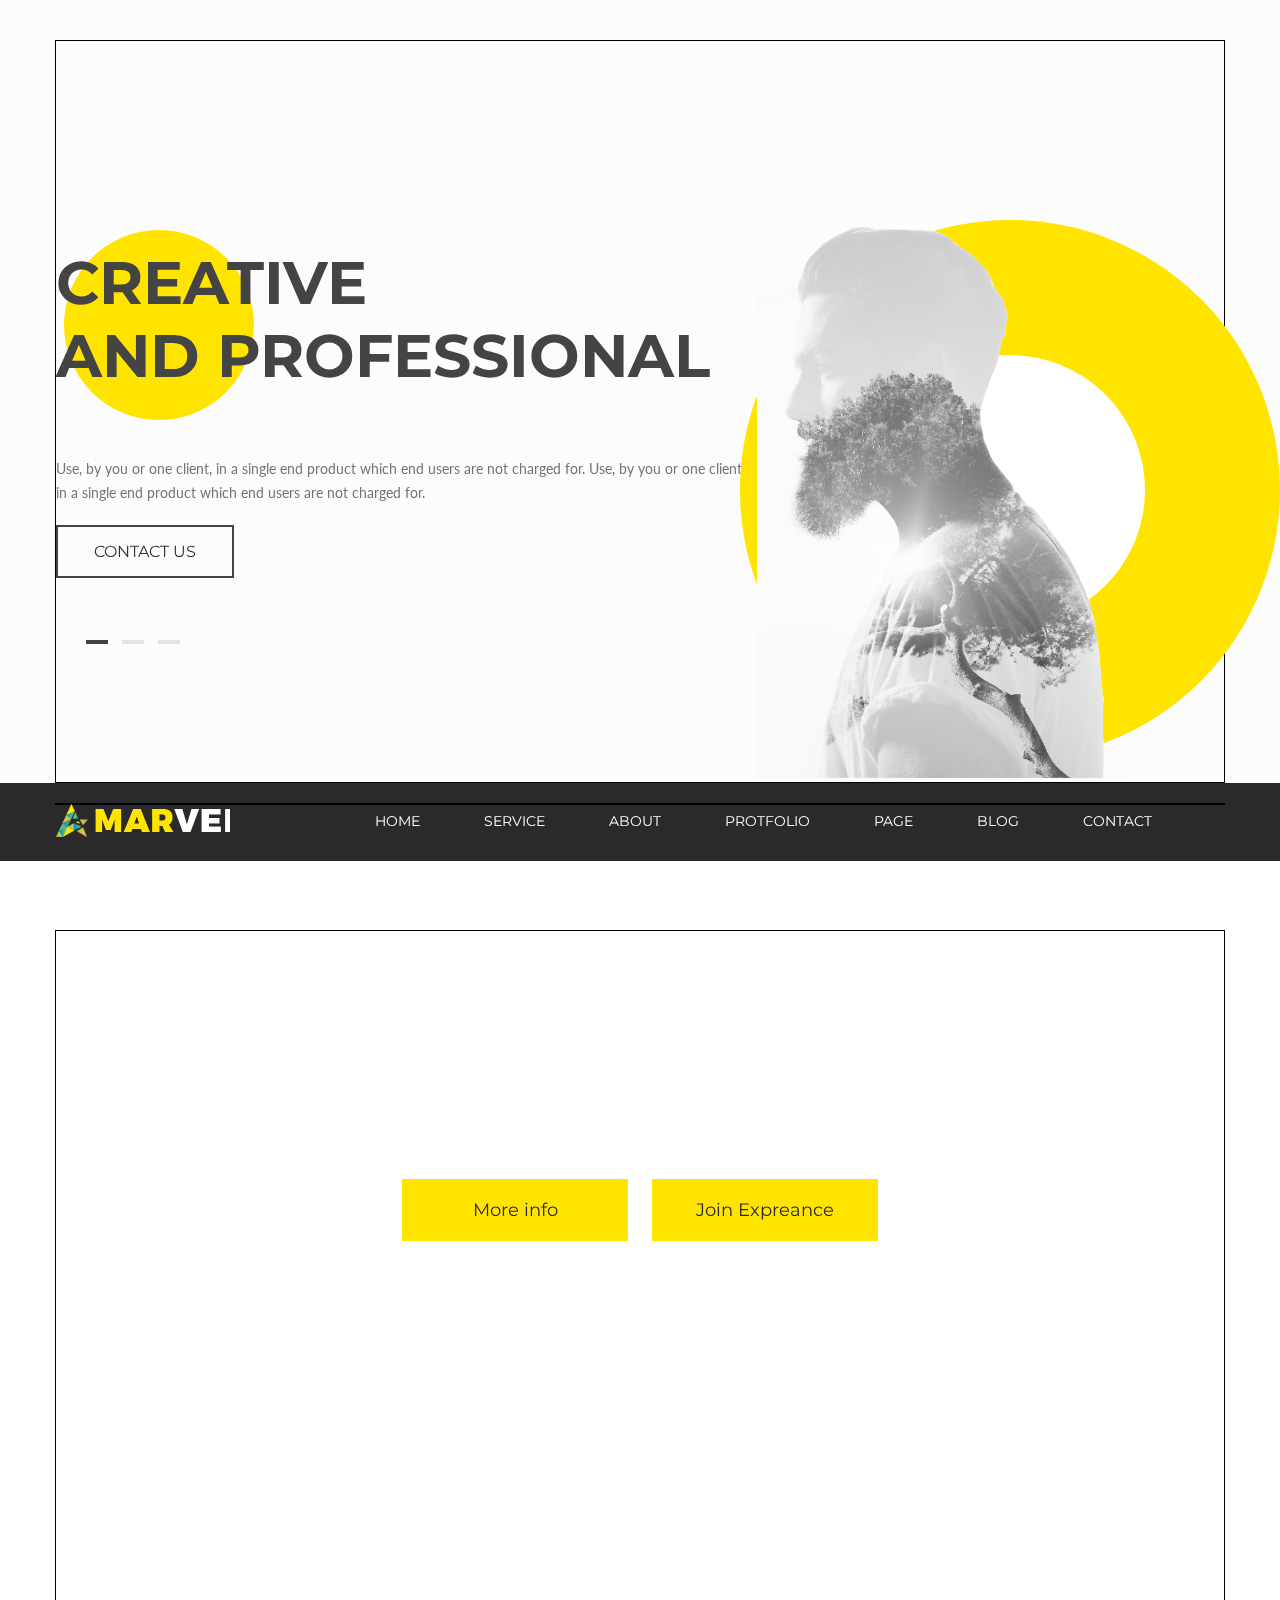
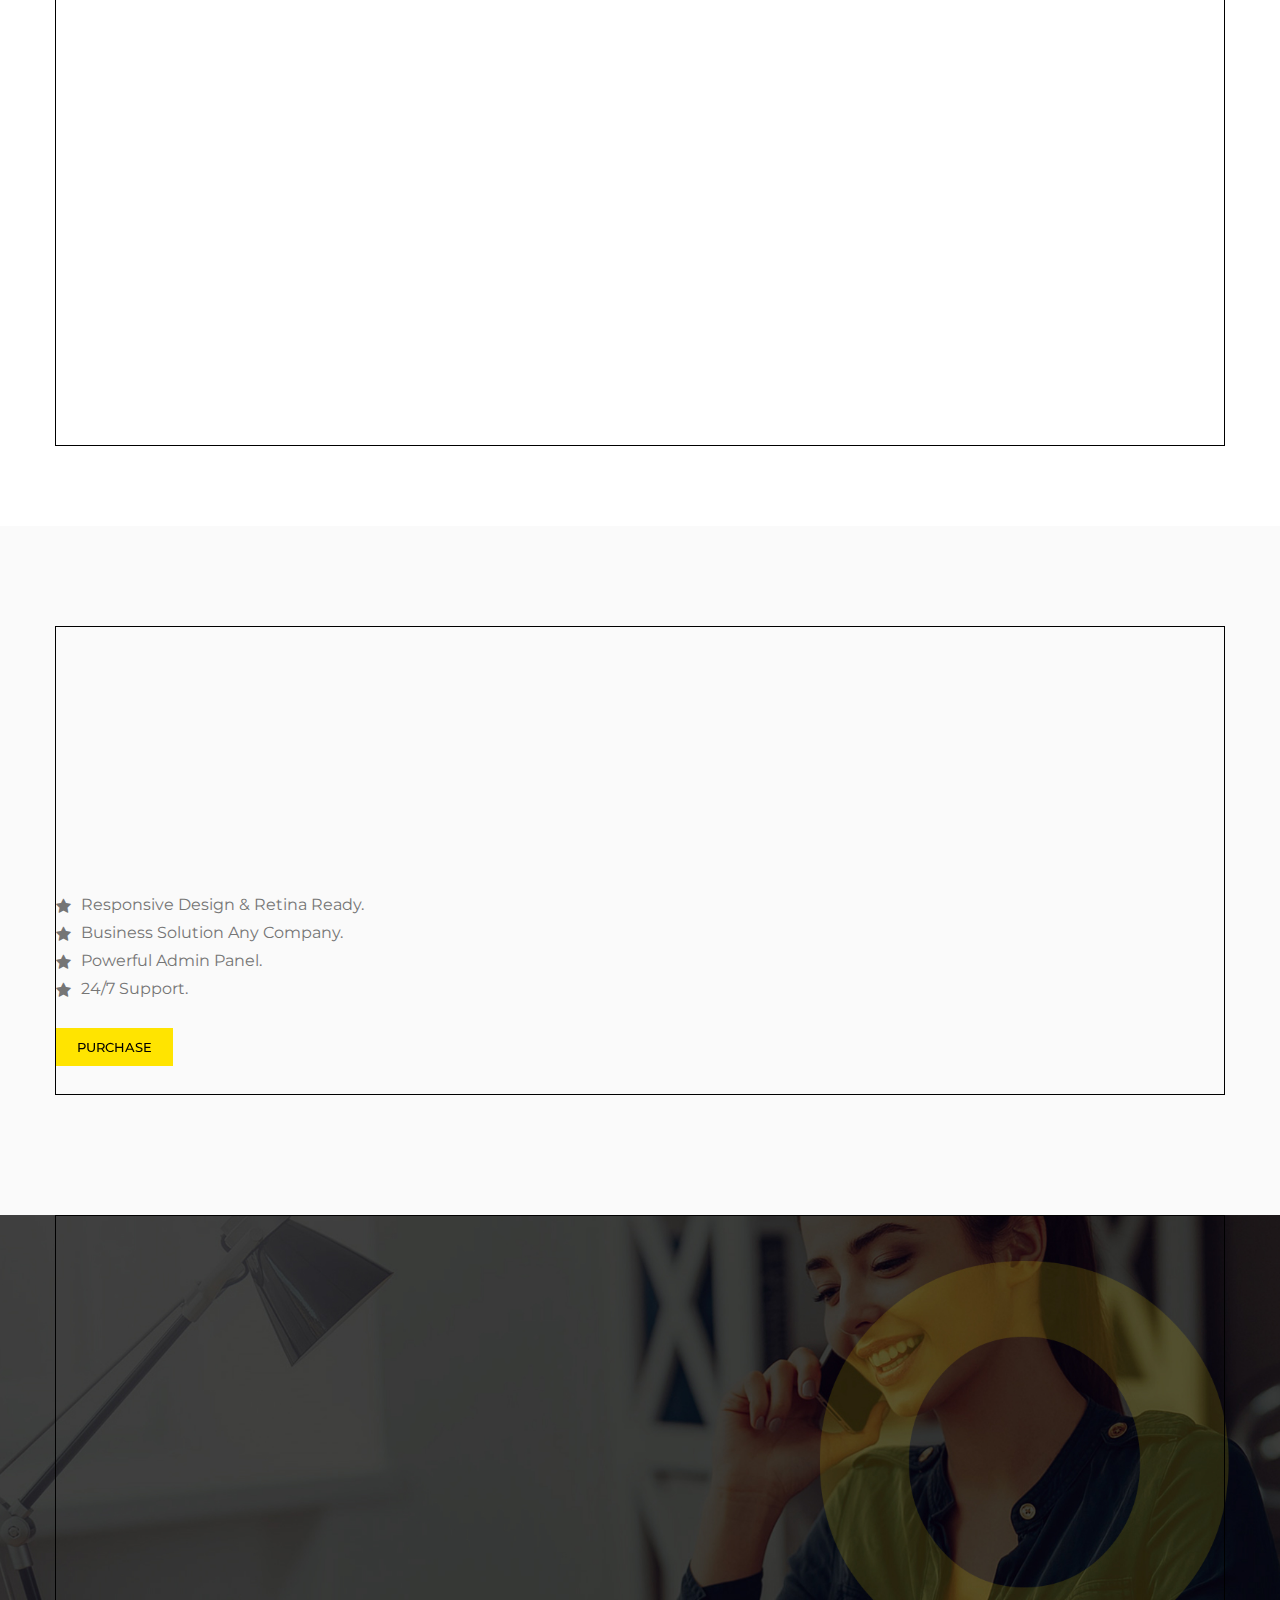
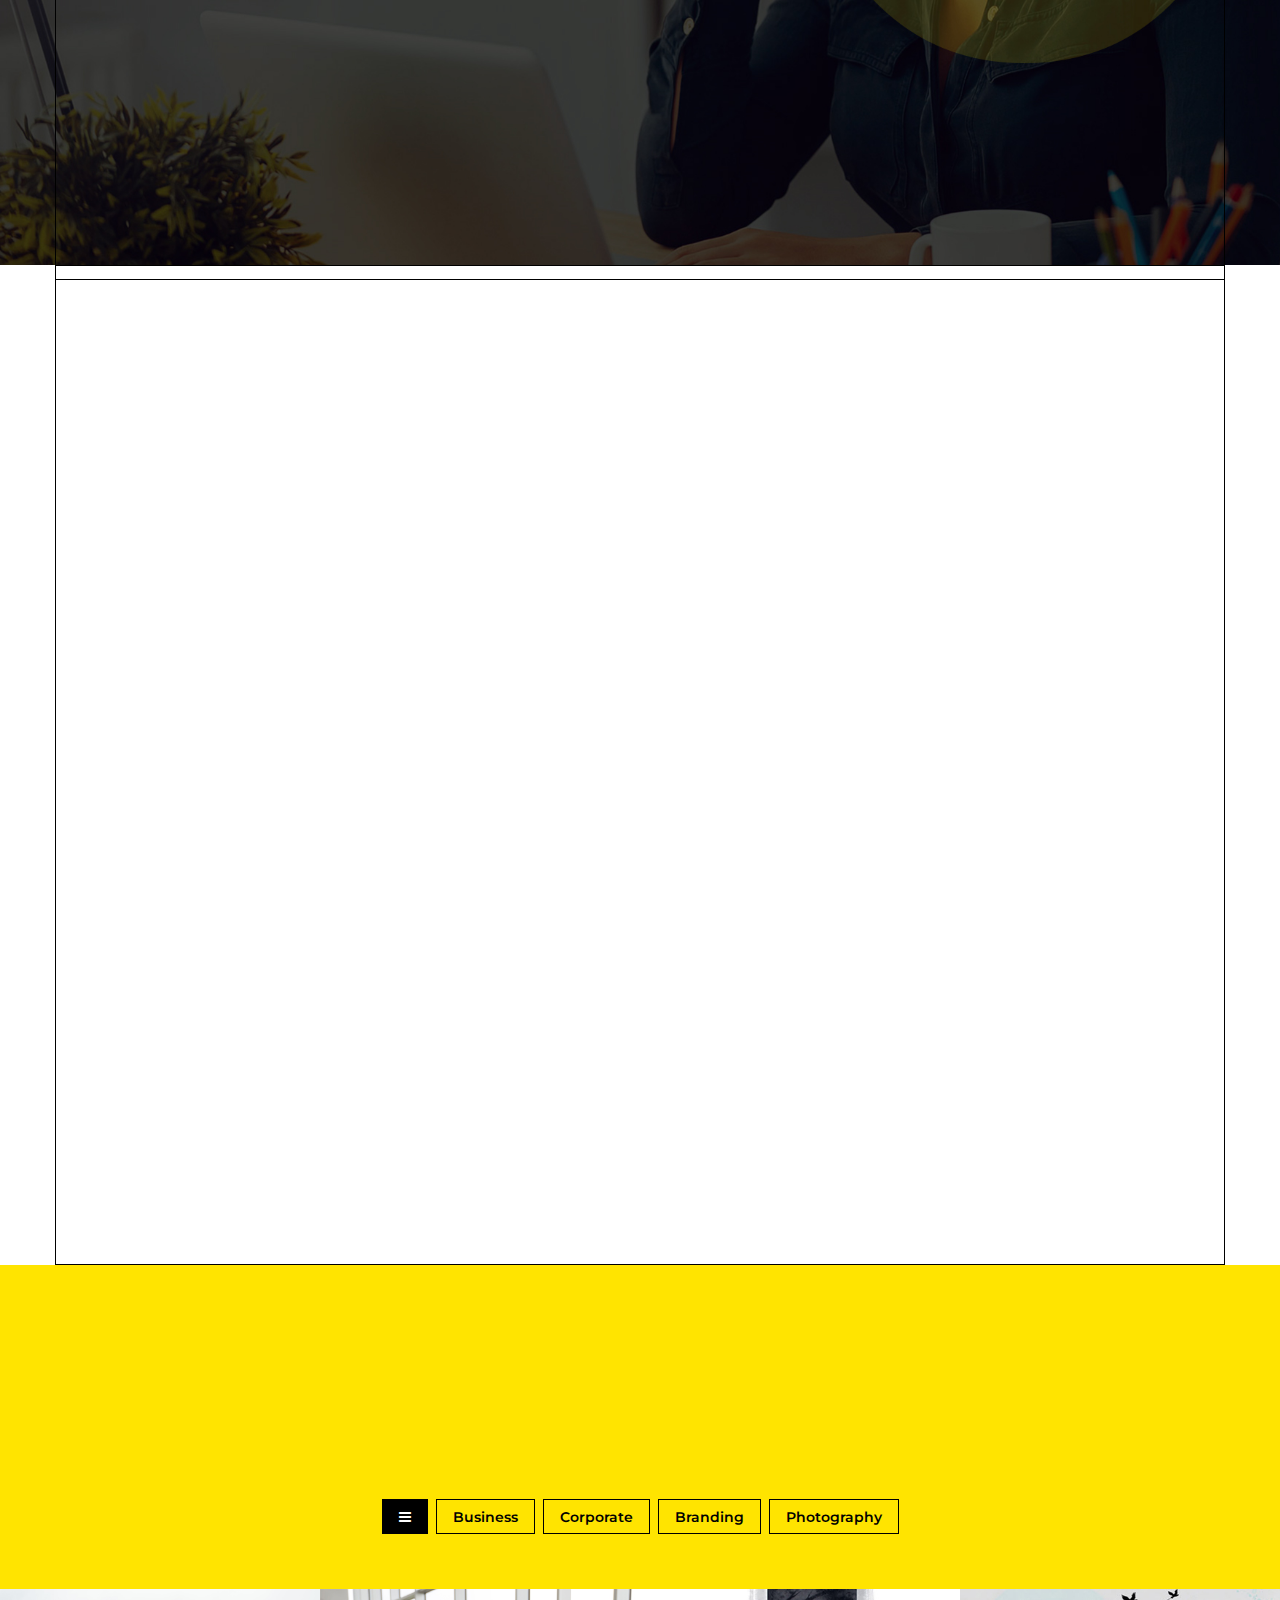
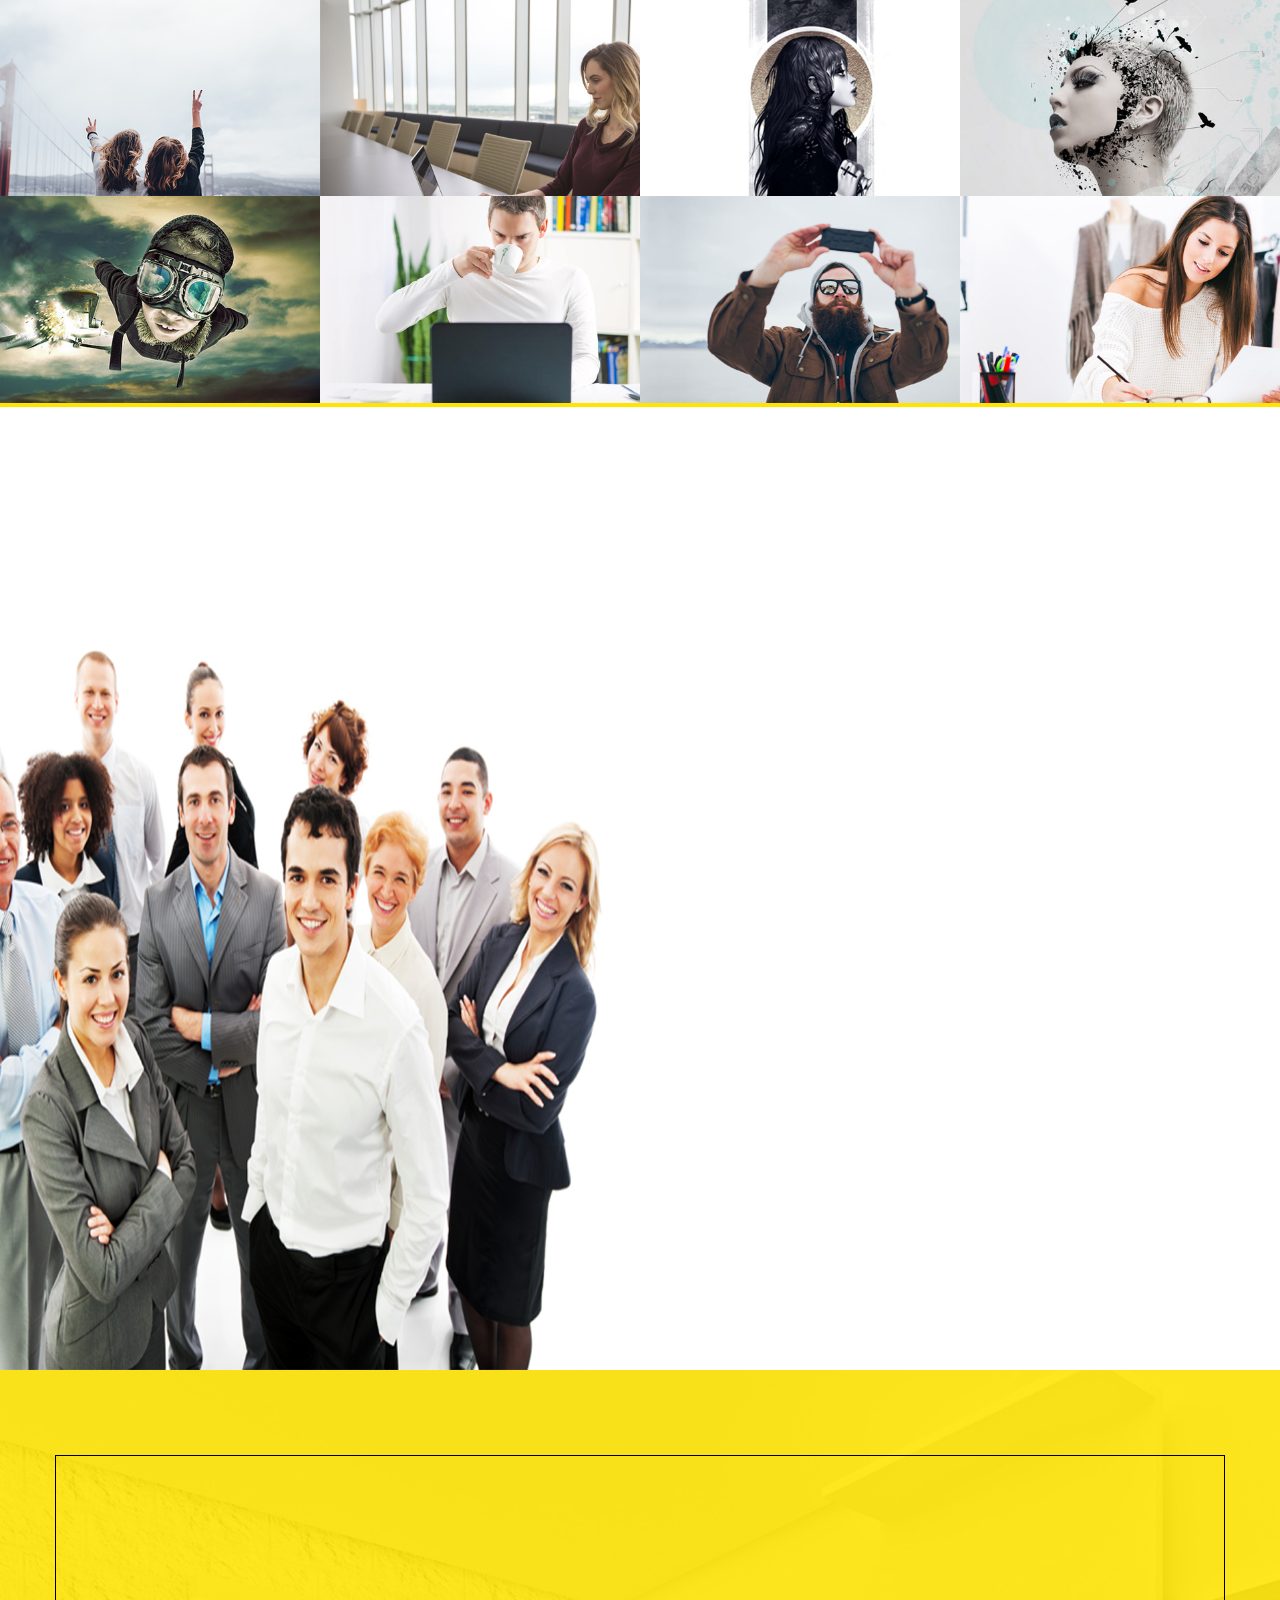
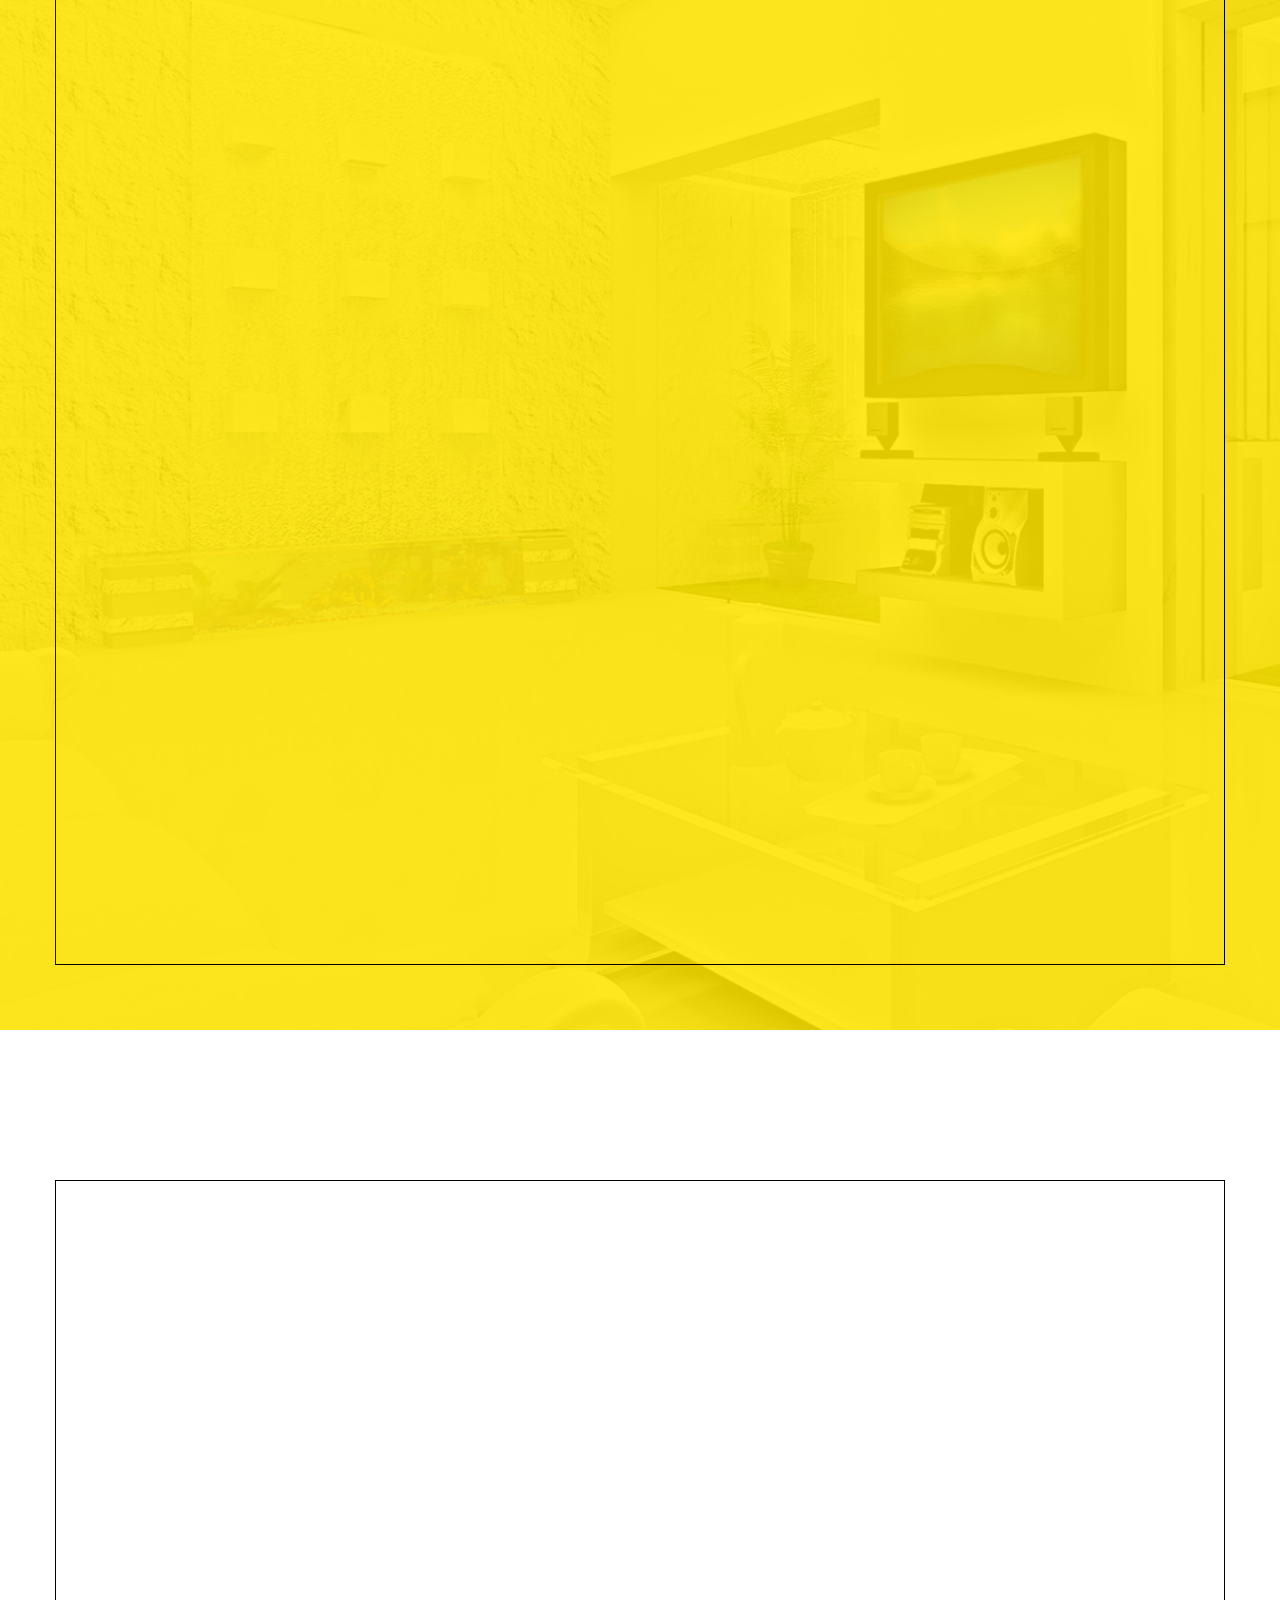
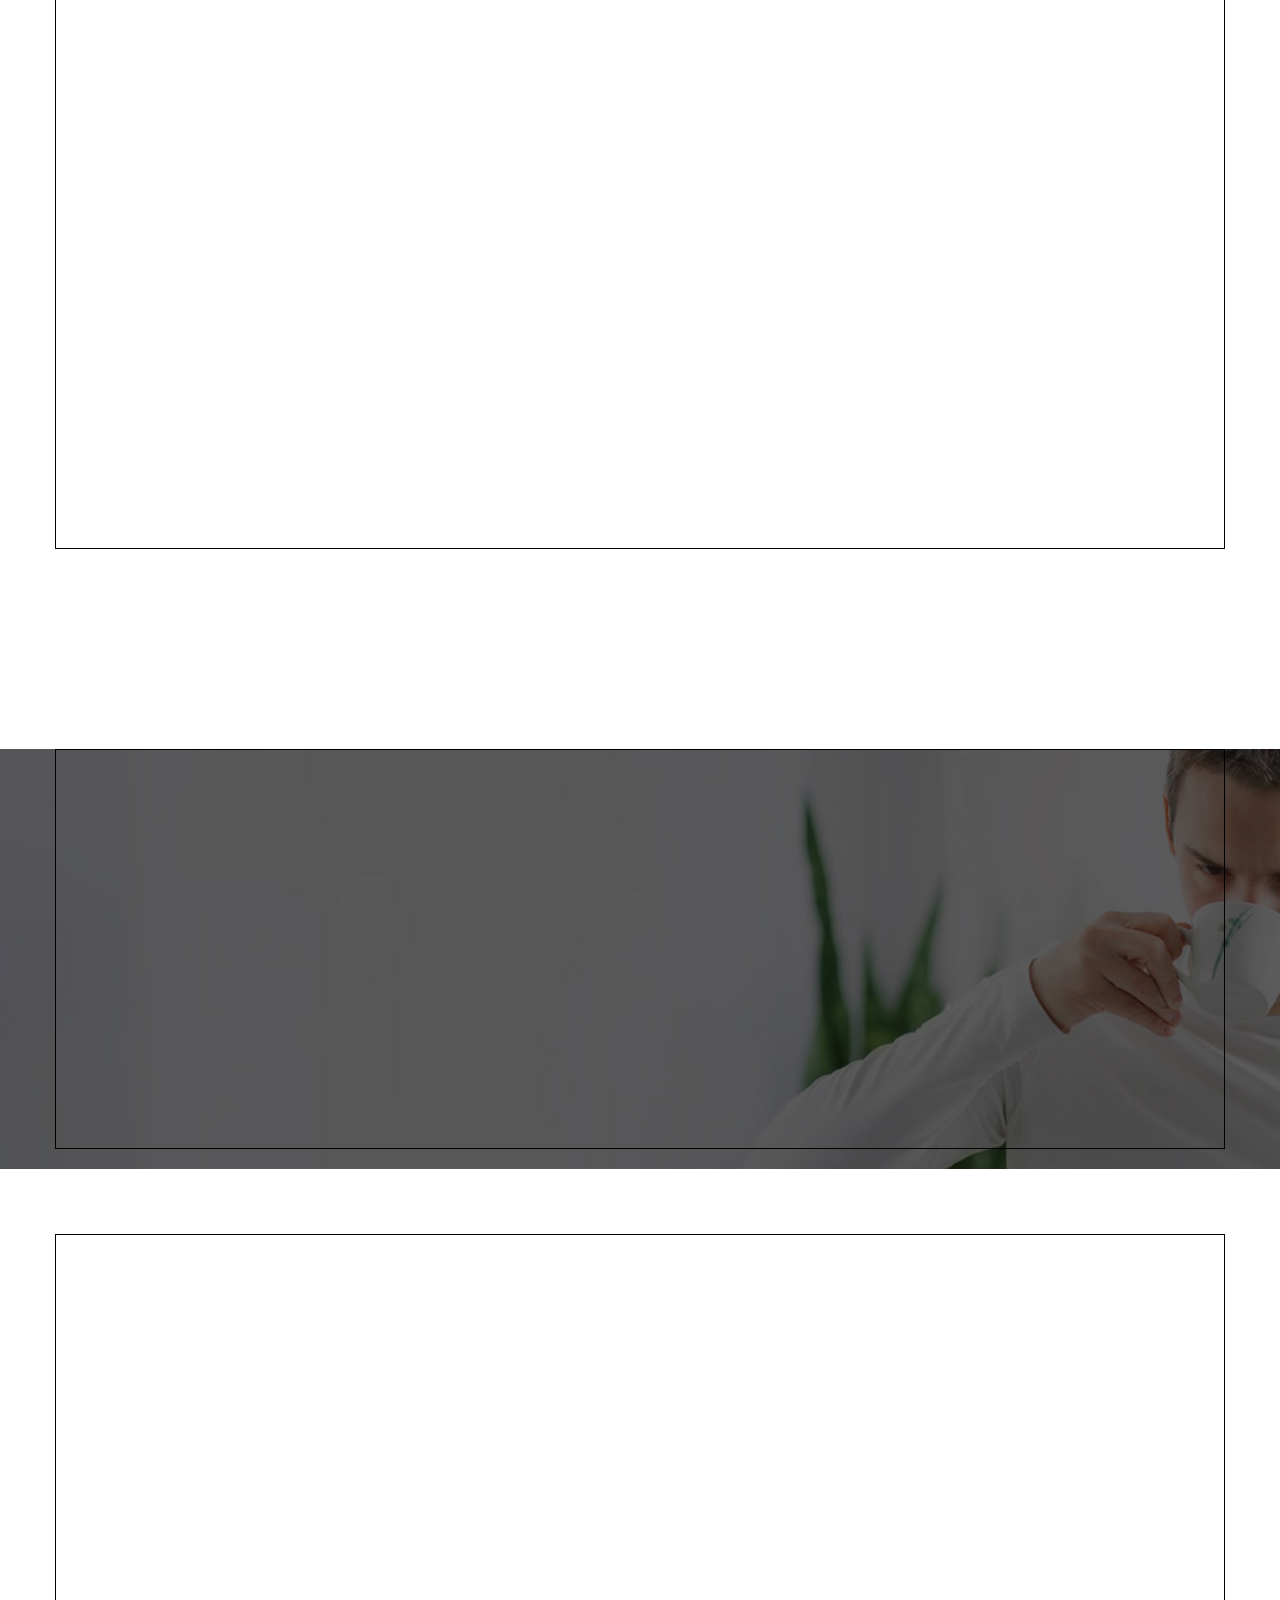
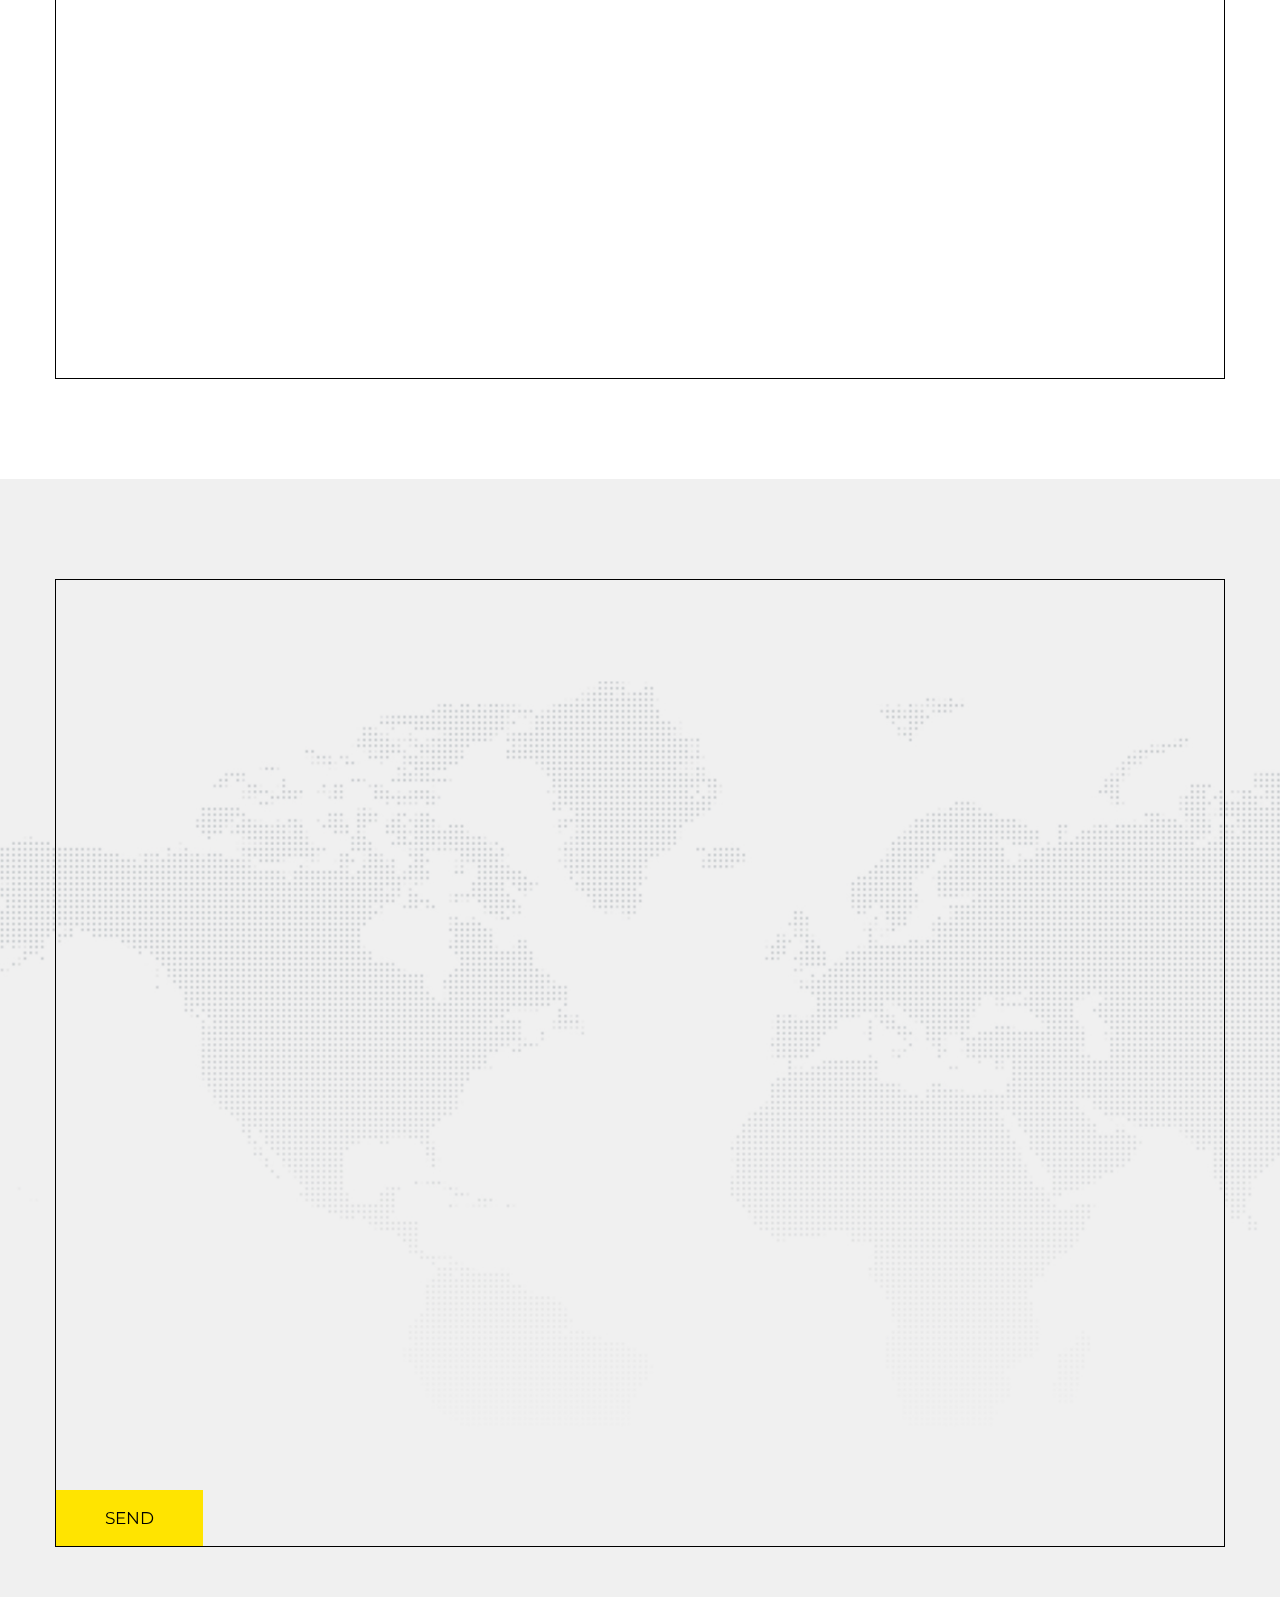
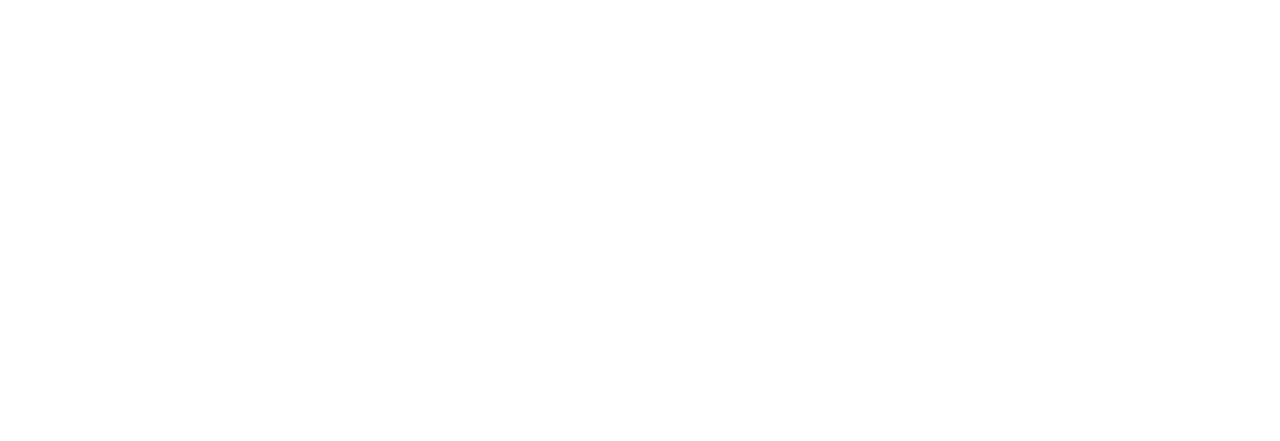
<file: index.html>
<!DOCTYPE html>
<html>
<head>
	<meta charset="utf-8"/>
	<meta name="viewport" content="width=device-width, initial-scale=1.0"/>
	<title>MARVEL</title>
	<!-- font awesome stylesheet -->
	<link rel="stylesheet" href="css/font-awesome.min.css"/>
	<!-- button hover stylesheet -->
	<link href="css/hover-min.css" rel="stylesheet" media="all">
	<!-- animate stylesheet -->
	<link rel="stylesheet" href="css/animate.min.css">
	<!--owl carosoul-->
	<link rel="stylesheet" href="css/owl.carousel.min.css">
	<link rel="stylesheet" href="css/owl.theme.default.min.css">
	<!-- lightbox stylesheet -->
	<link href="css/lightbox.css" rel="stylesheet">
	<!-- custom stylesheet -->
	<link rel="stylesheet" type="text/css" href="css/style.css"/>
	<link href="https://fonts.googleapis.com/css?family=Montserrat:200,300,400,500,600,700,800,900" rel="stylesheet"> 
	<link href="https://fonts.googleapis.com/css?family=Lato:300,400,700,900" rel="stylesheet"> 
	<link href="https://fonts.googleapis.com/css?family=Muli:300,400,600,700" rel="stylesheet"> 
	<link href="https://fonts.googleapis.com/css?family=Poppins:300,400,500,600,700" rel="stylesheet"> 
</head>
<body>

	<!--------------------------header section starts-------------------------->
	<header>
		<div>
		<!--------------------------banner section starts-------------------------->
			<div class="owl-carousel owl-theme head-slider">
				<div class="item">
					<div class="main-container">
						<div class="slide">
							<div class="slide-text wow zoomIn">
								<h1>CREATIVE<br> AND PROFESSIONAL </h1>
								<span class="yellow-circle"></span>
								<p>Use, by you or one client, in a single end product which end users are not charged for. Use, by you or one client, in a single end product which end users are not charged for.</p>
								<a href="#" class="hvr-rectangle-out">Contact Us</a>
							</div>
							<div class="slide-img">
								<img src="images/man1.png" title="man" alt="man">
								<span class="large-circle"></span>
							</div>
						</div>
					</div>
				</div>
				<div class="item">
					<div class="main-container">
						<div class="slide">
							<div class="slide-text">
								<h1>CREATIVE<br> AND PROFESSIONAL </h1>
								<span class="yellow-circle"></span>
								<p>Use, by you or one client, in a single end product which end users are not charged for. Use, by you or one client, in a single end product which end users are not charged for.</p>
								<a href="#" class="hvr-rectangle-out">Contact Us</a>
							</div>
							<div class="slide-img">
								<img src="images/man1.png" title="man" alt="man">
								<span class="large-circle"></span>
							</div>
						</div>
					</div>
				</div>
				<div class="item">
					<div class="main-container">
						<div class="slide">
							<div class="slide-text">
								<h1>CREATIVE<br> AND PROFESSIONAL </h1>
								<span class="yellow-circle"></span>
								<p>Use, by you or one client, in a single end product which end users are not charged for. Use, by you or one client, in a single end product which end users are not charged for.</p>
								<a href="#" class="hvr-rectangle-out">Contact Us</a>
							</div>
							<div class="slide-img">
								<img src="images/man1.png" title="man" alt="man">
								<span class="large-circle"></span>
							</div>
						</div>
					</div>
				</div>
			</div>
		</div>
		<!--------------------------banner section ends-------------------------->
		
		<!--------------------------menu section starts-------------------------->
		<div class="header">
			<div class="main-container">
				<div class="logo wow zoomIn">
					<img src="images/logo.png" title="logo" alt="logo">
				</div>
				<div class="menu wow zoomIn">
					<nav>
						<ul >
							<li><a href="#" class="active hvr-underline-from-center">HOME</a></li>
							<li><a href="#" class="hvr-underline-from-center">SERVICE</a></li>
							<li><a href="#" class="hvr-underline-from-center">ABOUT</a></li>
							<li><a href="#" class="hvr-underline-from-center">PROTFOLIO</a></li>
							<li><a href="#" class="hvr-underline-from-center">PAGE</a></li>
							<li><a href="#" class="hvr-underline-from-center">BLOG</a></li>
							<li><a href="#" class="hvr-underline-from-center">CONTACT</a></li>
						</ul>
					</nav>
				</div>
			</div>
		</div>
	</header>
	<!--------------------------menu section ends-------------------------->
	
	<!--------------------------header section ends-------------------------->
	
	
	<!--------------------------about section starts-------------------------->
	<section class="about">
		<div class="main-container">
			<div class="about-us ">
				<h3 class="about-head wow fadeInUp">About</h3>
				<h4 class="about-subhead wow fadeInUp">This is the one page polo</h4>
				<p class="about-text wow fadeInUp">Molestie ultricies quam. Donec at sem. Praesent pretium. Maorbi quis nulla vehicula felsd laoreet. Sed ullamcorper arcu ente. Sed tempus tempor cild  Nulla vierra ultrices magnal Nam rutrum congue diam.do eiusmod tempor incididunt ut dolore magna aliqua. Utdi eni ad minim veniam, quis nostrud exercitationconsequat. </p>
				<div class="about-btn-grp">
					<a href="#" class="about-btn hvr-rectangle-out">More info</a>
					<a href="#" class="about-btn hvr-rectangle-out">Join Expreance</a>
				</div>
				<ul class="wow slideInUp">
					<li class="about-cata">
						<div class="flip-container">
							<div class="flipper">
								<div class="front">
									<span class="cata-logo"><i class="fa fa-star-half-o"></i></span>
									<h6 class="cata-head">Responsive Design</h6>
								</div>
								<div class="back">
									<span class="cata-logo"><i class="fa fa-star-half-o"></i></span>
									<h6 class="cata-head">Responsive Design</h6>
									<p class="cata-text">Lorem ipsum dolor sit amet, consectetur adipiscing elitelquam. Fusce quis nulla tincidunt interdum magna vitae.</p>
								</div>
							</div>
						</div>
					</li>
					<li class="about-cata">
						<div class="flip-container">
							<div class="flipper">
								<div class="front">
									<span class="cata-logo"><i class="fa fa-globe"></i></span>
									<h6 class="cata-head">Awesome Features</h6>
								</div>
								<div class="back">
									<span class="cata-logo"><i class="fa fa-globe"></i></span>
									<h6 class="cata-head">Awesome Features</h6>
									<p class="cata-text">Lorem ipsum dolor sit amet, consectetur adipiscing elitelquam. Fusce quis nulla tincidunt interdum magna vitae.</p>
								</div>
							</div>
						</div>
					</li>
					<li class="about-cata">
						<div class="flip-container">
							<div class="flipper">
								<div class="front">
									<span class="cata-logo"><i class="fa fa-lock"></i></span>
									<h6 class="cata-head">Powerful Security</h6>
								</div>
								<div class="back">
									<span class="cata-logo"><i class="fa fa-lock"></i></span>
									<h6 class="cata-head">Powerful Security</h6>
									<p class="cata-text">Lorem ipsum dolor sit amet, consectetur adipiscing elitelquam. Fusce quis nulla tincidunt interdum magna vitae.</p>
								</div>
							</div>
						</div>
					</li>
				</ul>
			</div>
			<div class="about-number wow slideInUp">
				<h5>HERE'RE SOME IMPRESSIVE NUMBERS ABOUT US</h5>
				<ul >
					<li class="about-counter">
						<h6><span class="completed"></span></h6>
						<p>Project Complate</p>
					</li>
					<li class="about-counter">
						<h6><span class="goingon"></span></h6>
						<p>On Going Project</p>
					</li>
					<li class="about-counter">
						<h6><span class="client"></span></h6>
						<p>Happy Client</p>
					</li>
					<li class="about-counter">
						<h6><span class="feedback"></span></h6>
						<p>Positive Feedback</p>
					</li>
				</ul>
			</div>
		</div>
	</section>
	<!--------------------------about section ends-------------------------->
	
	<!--------------------------responsive section starts-------------------------->
	<section class="responsive-sec">
		<div class="main-container">
			<div class="responsive">
				<div class="responsive-text">
					<h3 class="responsive-head wow fadeInUp">Responsive</h3>
					<h4 class="responsive-subhead wow fadeInUp">Boost Your Website</h4>
					<p class="responsive-details wow fadeInUp">Lorem ipsum dolor sit amet, consectetur adipiscing elit. Etia fermentum vel libero eget interdum semper libero.</p>
					<ul class="responsive-list">
						<li>Responsive Design & Retina Ready.</li>
						<li>Business Solution Any Company.</li>
						<li>Powerful Admin Panel.</li>
						<li>24/7 Support.</li>
					</ul>
					<a href="#" class="purchase-btn hvr-rectangle-out">Purchase</a>
				</div>
				<div class="responsive-pic wow fadeOut">
					<img src="images/responsive.png" title="responsive" alt="responsive">
				</div>
			</div>
		</div>
	</section>
	<!--------------------------responsive section ends-------------------------->
	
	<!--------------------------about info section starts-------------------------->
	<section class="about-info-sec">
		<div class="main-container">
			<div class="about-info wow zoomIn">
				<img src="images/logo.png" title="logo" alt="logo">
				<h3 class="about-info-head">Who We Are</h3>
				<p class="about-info-text">Lorem ipsum dolor sit amet, consectetuer ux adipiscing elit, sed diam nonummy nibh and euismod tincidunt ut laoreet dolore magna aliquam erat volutpat. Ut wisi enim ad minim veniam.</p>
				<div class="info-btn-grp">
					<a href="#" class="info-btn hvr-rectangle-out">More info</a>
					<a href="#" class="info-btn hvr-rectangle-out">Join Expreance</a>
				</div>
			</div>
		</div>
	</section>
	<!--------------------------about info section ends-------------------------->
	
	<!--------------------------features section starts-------------------------->
	<section class="feature-sec">
		<div class="main-container">
			<div class="features">
				<h3 class="features-head wow fadeInUp">Features</h3>
				<h4 class="features-subhead wow fadeInUp">We're Creative Crafting With Love</h4>
				<ul class="wow slideInUp">
					<li class="feature-list">
						<div class="icon-wrapper"><span class="icon0"><i class="fa fa-lock"></i></span></div>
						<div class="list-wrapper">
							<h5>Powerful Security</h5>
							<p>Lorem ipsum dolor sicon adipiscing elit. Etiam antferme ntubero eget rorem interdum.</p>
						</div>
					</li>
					<li class="feature-list">
						<div class="icon-wrapper"><span class="icon1"><i class="fa fa-lightbulb-o"></i></span></div>
						<div class="list-wrapper">
							<h5>Creative Ideas</h5>
							<p>Lorem ipsum dolor sicon adipiscing elit. Etiam antferme ntubero eget rorem interdum.</p>
						</div>
					</li>
					<li class="feature-list">
						<div class="icon-wrapper"><span class="icon2"><i class="fa fa-cog"></i></span></div>
						<div class="list-wrapper">
							<h5>Powerfull Admin Panel</h5>
							<p>Lorem ipsum dolor sicon adipiscing elit. Etiam antferme ntubero eget rorem interdum.</p>
						</div>
					</li>
					<li class="feature-list">
						<div class="icon-wrapper"><span class="icon3"><i class="fa fa-microphone"></i></span></div>
						<div class="list-wrapper">
							<h5>High Resolution Theme</h5>
							<p>Lorem ipsum dolor sicon adipiscing elit. Etiam antferme ntubero eget rorem interdum.</p>
						</div>
					</li>
					<li class="feature-list">
						<div class="icon-wrapper"><span class="icon4"><i class="fa fa-microphone"></i></span></div>
						<div class="list-wrapper">
							<h5>Awesome Interface</h5>
							<p>Lorem ipsum dolor sicon adipiscing elit. Etiam antferme ntubero eget rorem interdum.</p>
						</div>
					</li>
					<li class="feature-list">
						<div class="icon-wrapper"><span class="icon5"><i class="fa fa-paper-plane"></i></span></div>
						<div class="list-wrapper">
							<h5>Untimade Website Builder</h5>
							<p>Lorem ipsum dolor sicon adipiscing elit. Etiam antferme ntubero eget rorem interdum.</p>
						</div>
					</li>
					<li class="feature-list">
						<div class="icon-wrapper"><span class="icon6"><i class="fa fa-laptop"></i></span></div>
						<div class="list-wrapper">
							<h5>Responsive Theme</h5>
							<p>Lorem ipsum dolor sicon adipiscing elit. Etiam antferme ntubero eget rorem interdum.</p>
						</div>
					</li>
					<li class="feature-list">
						<div class="icon-wrapper"><span class="icon7"><i class="fa fa-bell-o"></i></span></div>
						<div class="list-wrapper">
							<h5>CUSTOM CONTENT BLOCKS</h5>
							<p>Lorem ipsum dolor sicon adipiscing elit. Etiam antferme ntubero eget rorem interdum.</p>
						</div>
					</li>
					<li class="feature-list">
						<div class="icon-wrapper"><span class="icon8"><i class="fa fa-camera"></i></span></div>
						<div class="list-wrapper">
							<h5>TRENDY DESIGN</h5>
							<p>Lorem ipsum dolor sicon adipiscing elit. Etiam antferme ntubero eget rorem interdum.</p>
						</div>
					</li>
				</ul>
			</div>
		</div>
	</section>
	<!--------------------------features section ends-------------------------->
	
	
	<!--------------------------work section starts-------------------------->
	<section class="work-sec">
			<h3 class="work-head wow fadeInUp">Work</h3>
			<h4 class="work-subhead wow fadeInUp">Our Protfolio</h4>
			<div id="tab-container" class="tab-container">
				<ul class='etabs'>
					<li class='tab'><a href="#tabs1-all" class="active"><i class="fa fa-bars"></i></a></li>
					<li class='tab'><a href="#tabs1-business">Business</a></li>
					<li class='tab'><a href="#tabs1-corporate">Corporate</a></li>
					<li class='tab'><a href="#tabs1-branding">Branding</a></li>
					<li class='tab'><a href="#tabs1-photogrphy">Photography</a></li>
				</ul>
				<div id="tabs1-all" class="tab-content">
					<ul class="tab-gallery">
						<li class="image-container">
							<div class="gallery-img">
								<img src="images/portfolio1.jpg" class="example-image" title="portfolio1" alt="portfolio1">
								<div class="overlay">
									<div class="hover-text">
										<h5>fullwidth slideshow<span>- faishon</span></h5>
										<ul class="connectivity">
											<li><a href="#"><i class="fa fa-link"></i></a></li>
											<li><a class="example-image-link" href="images/portfolio1.jpg" data-lightbox="example-set" data-title="Click the right half of the image to move forward."><i class="fa fa-search" aria-hidden="true"></i></a></li>
										</ul>
									</div>
								</div>
							</div>
						</li>
						<li class="image-container">
							<div class="gallery-img">
								<img src="images/portfolio2.jpg" title="portfolio2" alt="portfolio2">
								<div class="overlay">
									<div class="hover-text">
										<h5>fullwidth slideshow<span>- faishon</span></h5>
										<ul class="connectivity">
											<li><a href="#"><i class="fa fa-link"></i></a></li>
											<li><a class="example-image-link" href="images/portfolio2.jpg" data-lightbox="example-set" data-title="Click the right half of the image to move forward."><i class="fa fa-search" aria-hidden="true"></i></a></li>
										</ul>
									</div>
								</div>
							</div>
						</li>
						<li class="image-container">
							<div class="gallery-img">
								<img src="images/portfolio3.jpg" title="portfolio3" alt="portfolio3">
								<div class="overlay">
									<div class="hover-text">
										<h5>fullwidth slideshow<span>- faishon</span></h5>
										<ul class="connectivity">
											<li><a href="#"><i class="fa fa-link"></i></a></li>
											<li><a class="example-image-link" href="images/portfolio3.jpg" data-lightbox="example-set" data-title="Click the right half of the image to move forward."><i class="fa fa-search" aria-hidden="true"></i></a></li>
										</ul>
									</div>
								</div>
							</div>
						</li>
						<li class="image-container">
							<div class="gallery-img">
								<img src="images/portfolio4.jpg" title="portfolio4" alt="portfolio4">
								<div class="overlay">
									<div class="hover-text">
										<h5>fullwidth slideshow<span>- faishon</span></h5>
										<ul class="connectivity">
											<li><a href="#"><i class="fa fa-link"></i></a></li>
											<li><a class="example-image-link" href="images/portfolio4.jpg" data-lightbox="example-set" data-title="Click the right half of the image to move forward."><i class="fa fa-search" aria-hidden="true"></i></a></li>
										</ul>
									</div>
								</div>
							</div>
						</li>
						<li class="image-container">
							<div class="gallery-img">
								<img src="images/portfolio5.jpg" title="portfolio5" alt="portfolio5">
								<div class="overlay">
									<div class="hover-text">
										<h5>fullwidth slideshow<span>- faishon</span></h5>
										<ul class="connectivity">
											<li><a href="#"><i class="fa fa-link"></i></a></li>
											<li><a class="example-image-link" href="images/portfolio5.jpg" data-lightbox="example-set" data-title="Click the right half of the image to move forward."><i class="fa fa-search" aria-hidden="true"></i></a></li>
										</ul>
									</div>
								</div>
							</div>
						</li>
						<li class="image-container">
							<div class="gallery-img">
								<img src="images/portfolio6.jpg" title="portfolio6" alt="portfolio6">
								<div class="overlay">
									<div class="hover-text">
										<h5>fullwidth slideshow<span>- faishon</span></h5>
										<ul class="connectivity">
											<li><a href="#"><i class="fa fa-link"></i></a></li>
											<li><a class="example-image-link" href="images/portfolio6.jpg" data-lightbox="example-set" data-title="Click the right half of the image to move forward."><i class="fa fa-search" aria-hidden="true"></i></a></li>
										</ul>
									</div>
								</div>
							</div>
						</li>
						<li class="image-container">
							<div class="gallery-img">
								<img src="images/portfolio7.jpg" title="portfolio7" alt="portfolio7">
								<div class="overlay">
									<div class="hover-text">
										<h5>fullwidth slideshow<span>- faishon</span></h5>
										<ul class="connectivity">
											<li><a href="#"><i class="fa fa-link"></i></a></li>
											<li><a class="example-image-link" href="images/portfolio7.jpg" data-lightbox="example-set" data-title="Click the right half of the image to move forward."><i class="fa fa-search" aria-hidden="true"></i></a></li>
										</ul>
									</div>
								</div>
							</div>
						</li>
						<li class="image-container">
							<div class="gallery-img">
								<img src="images/portfolio8.jpg" title="portfolio8" alt="portfolio8">
								<div class="overlay">
									<div class="hover-text">
										<h5>fullwidth slideshow<span>- faishon</span></h5>
										<ul class="connectivity">
											<li><a href="#"><i class="fa fa-link"></i></a></li>
											<li><a class="example-image-link" href="images/portfolio8.jpg" data-lightbox="example-set" data-title="Click the right half of the image to move forward."><i class="fa fa-search" aria-hidden="true"></i></a></li>
										</ul>
									</div>
								</div>
							</div>
						</li>
					</ul>
				</div>
			   <div id="tabs1-business" class="tab-content">
					<ul class="tab-gallery">
						<li class="image-container">
							<div class="gallery-img">
								<img src="images/portfolio6.jpg" title="portfolio6" alt="portfolio6">
								<div class="overlay">
									<div class="hover-text">
										<h5>fullwidth slideshow<span>- faishon</span></h5>
										<ul class="connectivity">
											<li><a href="#"><i class="fa fa-link"></i></a></li>
											<li><a class="example-image-link" href="images/portfolio6.jpg" data-lightbox="example-set" data-title="Click the right half of the image to move forward."><i class="fa fa-search" aria-hidden="true"></i></a></li>
										</ul>
									</div>
								</div>
							</div>
						</li>
						<li class="image-container">
							<div class="gallery-img">
								<img src="images/portfolio8.jpg" title="portfolio8" alt="portfolio8">
								<div class="overlay">
									<div class="hover-text">
										<h5>fullwidth slideshow<span>- faishon</span></h5>
										<ul class="connectivity">
											<li><a href="#"><i class="fa fa-link"></i></a></li>
											<li><a class="example-image-link" href="images/portfolio8.jpg" data-lightbox="example-set" data-title="Click the right half of the image to move forward."><i class="fa fa-search" aria-hidden="true"></i></a></li>
										</ul>
									</div>
								</div>
							</div>
						</li>
						<li class="image-container">
							<div class="gallery-img">
								<img src="images/portfolio2.jpg" title="portfolio2" alt="portfolio2">
								<div class="overlay">
									<div class="hover-text">
										<h5>fullwidth slideshow<span>- faishon</span></h5>
										<ul class="connectivity">
											<li><a href="#"><i class="fa fa-link"></i></a></li>
											<li><a class="example-image-link" href="images/portfolio2.jpg" data-lightbox="example-set" data-title="Click the right half of the image to move forward."><i class="fa fa-search" aria-hidden="true"></i></a></li>
										</ul>
									</div>
								</div>
							</div>
						</li>
						<li class="image-container">
							<div class="gallery-img">
								<img src="images/portfolio5.jpg" title="portfolio5" alt="portfolio5">
								<div class="overlay">
									<div class="hover-text">
										<h5>fullwidth slideshow<span>- faishon</span></h5>
										<ul class="connectivity">
											<li><a href="#"><i class="fa fa-link"></i></a></li>
											<li><a class="example-image-link" href="images/portfolio5.jpg" data-lightbox="example-set" data-title="Click the right half of the image to move forward."><i class="fa fa-search" aria-hidden="true"></i></a></li>
										</ul>
									</div>
								</div>
							</div>
						</li>
						<li class="image-container">
							<div class="gallery-img">
								<img src="images/portfolio6.jpg" title="portfolio6" alt="portfolio6">
								<div class="overlay">
									<div class="hover-text">
										<h5>fullwidth slideshow<span>- faishon</span></h5>
										<ul class="connectivity">
											<li><a href="#"><i class="fa fa-link"></i></a></li>
											<li><a class="example-image-link" href="images/portfolio6.jpg" data-lightbox="example-set" data-title="Click the right half of the image to move forward."><i class="fa fa-search" aria-hidden="true"></i></a></li>
										</ul>
									</div>
								</div>
							</div>
						</li>
					</ul>
			   </div>
			   <div id="tabs1-corporate" class="tab-content">
					<ul class="tab-gallery">
						<li class="image-container">
							<div class="gallery-img">
								<img src="images/portfolio6.jpg" title="portfolio6" alt="portfolio6">
								<div class="overlay">
									<div class="hover-text">
										<h5>fullwidth slideshow<span>- faishon</span></h5>
										<ul class="connectivity">
											<li><a href="#"><i class="fa fa-link"></i></a></li>
											<li><a class="example-image-link" href="images/portfolio6.jpg" data-lightbox="example-set" data-title="Click the right half of the image to move forward."><i class="fa fa-search" aria-hidden="true"></i></a></li>
										</ul>
									</div>
								</div>
							</div>
						</li>
						<li class="image-container">
							<div class="gallery-img">
								<img src="images/portfolio5.jpg" title="portfolio5" alt="portfolio5">
								<div class="overlay">
									<div class="hover-text">
										<h5>fullwidth slideshow<span>- faishon</span></h5>
										<ul class="connectivity">
											<li><a href="#"><i class="fa fa-link"></i></a></li>
											<li><a class="example-image-link" href="images/portfolio5.jpg" data-lightbox="example-set" data-title="Click the right half of the image to move forward."><i class="fa fa-search" aria-hidden="true"></i></a></li>
										</ul>
									</div>
								</div>
							</div>
						</li>
						<li class="image-container">
							<div class="gallery-img">
								<img src="images/portfolio3.jpg" title="portfolio3" alt="portfolio3">
								<div class="overlay">
									<div class="hover-text">
										<h5>fullwidth slideshow<span>- faishon</span></h5>
										<ul class="connectivity">
											<li><a href="#"><i class="fa fa-link"></i></a></li>
											<li><a class="example-image-link" href="images/portfolio3.jpg" data-lightbox="example-set" data-title="Click the right half of the image to move forward."><i class="fa fa-search" aria-hidden="true"></i></a></li>
										</ul>
									</div>
								</div>
							</div>
						</li>
					</ul>
			   </div>
			   <div id="tabs1-branding" class="tab-content">
					<ul class="tab-gallery">
						<li class="image-container">
							<div class="gallery-img">
								<img src="images/portfolio6.jpg" title="portfolio6" alt="portfolio6">
								<div class="overlay">
									<div class="hover-text">
										<h5>fullwidth slideshow<span>- faishon</span></h5>
										<ul class="connectivity">
											<li><a href="#"><i class="fa fa-link"></i></a></li>
											<li><a class="example-image-link" href="images/portfolio6.jpg" data-lightbox="example-set" data-title="Click the right half of the image to move forward."><i class="fa fa-search" aria-hidden="true"></i></a></li>
										</ul>
									</div>
								</div>
							</div>
						</li>
						<li class="image-container">
							<div class="gallery-img">
								<img src="images/portfolio1.jpg" title="portfolio1" alt="portfolio1">
								<div class="overlay">
									<div class="hover-text">
										<h5>fullwidth slideshow<span>- faishon</span></h5>
										<ul class="connectivity">
											<li><a href="#"><i class="fa fa-link"></i></a></li>
											<li><a class="example-image-link" href="images/portfolio1.jpg" data-lightbox="example-set" data-title="Click the right half of the image to move forward."><i class="fa fa-search" aria-hidden="true"></i></a></li>
										</ul>
									</div>
								</div>
							</div>
						</li>
						<li class="image-container">
							<div class="gallery-img">
								<img src="images/portfolio2.jpg" title="portfolio2" alt="portfolio2">
								<div class="overlay">
									<div class="hover-text">
										<h5>fullwidth slideshow<span>- faishon</span></h5>
										<ul class="connectivity">
											<li><a href="#"><i class="fa fa-link"></i></a></li>
											<li><a class="example-image-link" href="images/portfolio2.jpg" data-lightbox="example-set" data-title="Click the right half of the image to move forward."><i class="fa fa-search" aria-hidden="true"></i></a></li>
										</ul>
									</div>
								</div>
							</div>
						</li>
						<li class="image-container">
							<div class="gallery-img">
								<img src="images/portfolio7.jpg" title="portfolio7" alt="portfolio7">
								<div class="overlay">
									<div class="hover-text">
										<h5>fullwidth slideshow<span>- faishon</span></h5>
										<ul class="connectivity">
											<li><a href="#"><i class="fa fa-link"></i></a></li>
											<li><a class="example-image-link" href="images/portfolio7.jpg" data-lightbox="example-set" data-title="Click the right half of the image to move forward."><i class="fa fa-search" aria-hidden="true"></i></a></li>
										</ul>
									</div>
								</div>
							</div>
						</li>
						<li class="image-container">
							<div class="gallery-img">
								<img src="images/portfolio4.jpg" title="portfolio4" alt="portfolio4">
								<div class="overlay">
									<div class="hover-text">
										<h5>fullwidth slideshow<span>- faishon</span></h5>
										<ul class="connectivity">
											<li><a href="#"><i class="fa fa-link"></i></a></li>
											<li><a class="example-image-link" href="images/portfolio4.jpg" data-lightbox="example-set" data-title="Click the right half of the image to move forward."><i class="fa fa-search" aria-hidden="true"></i></a></li>
										</ul>
									</div>
								</div>
							</div>
						</li>
					</ul>
			   </div>
			   <div id="tabs1-photogrphy" class="tab-content">
					<ul class="tab-gallery">
						<li class="image-container">
							<div class="gallery-img">
								<img src="images/portfolio7.jpg" title="portfolio7" alt="portfolio7">
								<div class="overlay">
									<div class="hover-text">
										<h5>fullwidth slideshow<span>- faishon</span></h5>
										<ul class="connectivity">
											<li><a href="#"><i class="fa fa-link"></i></a></li>
											<li><a class="example-image-link" href="images/portfolio7.jpg" data-lightbox="example-set" data-title="Click the right half of the image to move forward."><i class="fa fa-search" aria-hidden="true"></i></a></li>
										</ul>
									</div>
								</div>
							</div>
						</li>
						<li class="image-container">
							<div class="gallery-img">
								<img src="images/portfolio3.jpg" title="portfolio3" alt="portfolio3">
								<div class="overlay">
									<div class="hover-text">
										<h5>fullwidth slideshow<span>- faishon</span></h5>
										<ul class="connectivity">
											<li><a href="#"><i class="fa fa-link"></i></a></li>
											<li><a class="example-image-link" href="images/portfolio3.jpg" data-lightbox="example-set" data-title="Click the right half of the image to move forward."><i class="fa fa-search" aria-hidden="true"></i></a></li>
										</ul>
									</div>
								</div>
							</div>
						</li>
						<li class="image-container">
							<div class="gallery-img">
								<img src="images/portfolio5.jpg" title="portfolio5" alt="portfolio5">
								<div class="overlay">
									<div class="hover-text">
										<h5>fullwidth slideshow<span>- faishon</span></h5>
										<ul class="connectivity">
											<li><a href="#"><i class="fa fa-link"></i></a></li>
											<li><a class="example-image-link" href="images/portfolio5.jpg" data-lightbox="example-set" data-title="Click the right half of the image to move forward."><i class="fa fa-search" aria-hidden="true"></i></a></li>
										</ul>
									</div>
								</div>
							</div>
						</li>
						<li class="image-container">
							<div class="gallery-img">
								<img src="images/portfolio8.jpg" title="portfolio8" alt="portfolio8">
								<div class="overlay">
									<div class="hover-text">
										<h5>fullwidth slideshow<span>- faishon</span></h5>
										<ul class="connectivity">
											<li><a href="#"><i class="fa fa-link"></i></a></li>
											<li><a class="example-image-link" href="images/portfolio8.jpg" data-lightbox="example-set" data-title="Click the right half of the image to move forward."><i class="fa fa-search" aria-hidden="true"></i></a></li>
										</ul>
									</div>
								</div>
							</div>
						</li>
					</ul>
			   </div>
			</div>	
	</section>
	<!--------------------------features section ends-------------------------->
	
	
	<!--------------------------services section starts-------------------------->
	<section class="service-sec">
		<div class="service-img">
			<img src="images/services.jpg">
		</div>
		<div class="service-text">
			<h3 class="service-head wow fadeInUp">Service</h3>
			<h4 class="service-subhead wow fadeInUp">CLEAN IDEA AND UNIQUE DESIGN</h4>
			<ul class="service-list wow slideInUp">
				<li>
					<span><i class="fa fa-cog"></i></span>
					<h5>Excellent Features</h5>
					<p>Lorem ipsum doloar sit amet meconstur adipiscing.</p>
				</li>
				<li>
					<span><i class="fa fa-camera"></i></span>
					<h5>Simple & Clean</h5>
					<p>Lorem ipsum doloar sit amet meconstur adipiscing.</p>
				</li>
				<li>
					<span><i class="fa fa-suitcase"></i></span>
					<h5>Parallax Effect</h5>
					<p>Lorem ipsum doloar sit amet meconstur adipiscing.</p>
				</li>
				<li>
					<span><i class="fa fa-bell-o"></i></span>
					<h5>24/7 Support</h5>
					<p>Lorem ipsum doloar sit amet meconstur adipiscing.</p>
				</li>
			</ul>
		</div>
	</section>
	<!--------------------------services section ends-------------------------->
	
	
	<!--------------------------pricing section starts-------------------------->
	<section class="pricing-sec">
		<div class="main-container">
			<div class="pricing">
				<h3 class="pricing-head wow fadeInUp">Pricing</h3>
				<h4 class="pricing-subhead wow fadeInUp">Choose your plan</h4>
				<ul class="pricing-list wow slideInUp">
					<li>
						<div class="pricing-box">
							<div class="standard pricing-data">
								<h4>Standard</h4>
								<h5><sup>$</sup>107<span>/ MONTH</span></h5>
								<p>15 day free trial on all accounts</p>
							</div>
							<ul class="price-speci">
								<li><i class="fa fa-angle-right"></i>10 Pages Website</li>
								<li><i class="fa fa-angle-right"></i>Sell 1 Product & Accept Donations</li>
								<li><i class="fa fa-angle-right"></i>Developer Platform</li>
								<li><i class="fa fa-angle-right"></i>20 Pages, Galleries</li>
								<li><i class="fa fa-angle-right"></i>120 GB Cloud Storage</li>
								<li>-</li>
								<li>-</li>
								<li>-</li>
							</ul>
						</div>
						<a href="#" class="hvr-rectangle-out">Get Started Now</a>
					</li>
					<li>
						<div class="pricing-box">
							<div class="premium pricing-data">
								<h4>Premium</h4>
								<h5><sup>$</sup>433<span>/ MONTH</span></h5>
								<p>15 day free trial on all accounts</p>
							</div>
							<ul class="price-speci">
								<li><i class="fa fa-angle-right"></i>10 Pages Website</li>
								<li><i class="fa fa-angle-right"></i>Sell 1 Product & Accept Donations</li>
								<li><i class="fa fa-angle-right"></i>Developer Platform</li>
								<li><i class="fa fa-angle-right"></i>20 Pages, Galleries</li>
								<li><i class="fa fa-angle-right"></i>120 GB Cloud Storage</li>
								<li><i class="fa fa-angle-right"></i> 500 GB Cloud Storage</li>
								<li><i class="fa fa-angle-right"></i>Mobile Website and Store</li>
								<li>-</li>
							</ul>
						</div>
						<a href="#" class="hvr-rectangle-out">Get Started Now</a>
					</li>
					<li>
						<div class="pricing-box">
							<div class="ultimate pricing-data">
								<h4>Standard</h4>
								<h5><sup>$</sup>1233<span>/ MONTH</span></h5>
								<p>15 day free trial on all accounts</p>
							</div>
							<ul class="price-speci">
								<li><i class="fa fa-angle-right"></i>10 Pages Website</li>
								<li><i class="fa fa-angle-right"></i>Sell 1 Product & Accept Donations</li>
								<li><i class="fa fa-angle-right"></i>Developer Platform</li>
								<li><i class="fa fa-angle-right"></i>20 Pages, Galleries</li>
								<li><i class="fa fa-angle-right"></i>120 GB Cloud Storage</li>
								<li><i class="fa fa-angle-right"></i> 500 GB Cloud Storage</li>
								<li><i class="fa fa-angle-right"></i>Mobile Website and Store</li>
								<li><i class="fa fa-angle-right"></i> 24/7 Support </li>
							</ul>
						</div>
						<a href="#" class="hvr-rectangle-out">Get Started Now</a>
					</li>
				</ul>
			</div>
		</div>
	</section>
	<!--------------------------pricing section ends-------------------------->
	
	
	<!--------------------------team section starts-------------------------->
	<section class="team-sec">
		<div class="main-container">
			<div class="team">
				<h3 class="team-head wow fadeInUp">Expert</h3>
				<h4 class="team-subhead wow fadeInUp">Meet our team</h4>
				<ul class="team-details wow slideInUp">
					<li class="image-container">
						<div class="team-box">
							<img src="images/team1.jpg" title="team1" alt="team1">
							<h4 class="member-name">Robert Willsom</h4>
							<h5 class="designation">web developer</h5>
							<div class="overlay">
								<div class="hover-text">
									<h4 class="hover-name">Robert Willsom</h4>
									<h5 class="hover-designation">web developer</h5>
									<p class="member-data">Lorem ipsum dolor sit amet, nemore latine graecis id est, omnium latine eu per. Has ne illud appetere fabellas, ne quaeque nominati mea.</p>
									<ul class="overlay-icons">
										<li><a href="#"><i class="fa fa-twitter"></i></a></li>
										<li><a href="#"><i class="fa fa-linkedin-square"></i></a></li>
										<li><a href="#"><i class="fa fa-facebook-square"></i></a></li>
										<li><a href="#"><i class="fa fa-skype"></i></a></li>
										<li><a href="#"><i class="fa fa-pinterest-square"></i></a></li>
										<li><a href="#"><i class="fa fa-apple"></i></a></li>
									</ul>
								</div>
							</div>
						</div>
					</li>
					<li class="image-container">
						<div class="team-box">
							<img src="images/team2.jpg" title="team2" alt="team2">
							<h4 class="member-name">Robert Willsom</h4>
							<h5 class="designation">web developer</h5>
							<div class="overlay">
								<div class="hover-text">
									<h4 class="hover-name">Robert Willsom</h4>
									<h5 class="hover-designation">web developer</h5>
									<p class="member-data">Lorem ipsum dolor sit amet, nemore latine graecis id est, omnium latine eu per. Has ne illud appetere fabellas, ne quaeque nominati mea.</p>
									<ul class="overlay-icons">
										<li><a href="#"><i class="fa fa-twitter"></i></a></li>
										<li><a href="#"><i class="fa fa-linkedin-square"></i></a></li>
										<li><a href="#"><i class="fa fa-facebook-square"></i></a></li>
										<li><a href="#"><i class="fa fa-skype"></i></a></li>
										<li><a href="#"><i class="fa fa-pinterest-square"></i></a></li>
										<li><a href="#"><i class="fa fa-apple"></i></a></li>
									</ul>
								</div>
							</div>
						</div>
					</li>
					<li class="image-container">
						<div class="team-box">
							<img src="images/team3.jpg" title="team3" alt="team3">
							<h4 class="member-name">Robert Willsom</h4>
							<h5 class="designation">web developer</h5>
							<div class="overlay">
								<div class="hover-text">
									<h4 class="hover-name">Robert Willsom</h4>
									<h5 class="hover-designation">web developer</h5>
									<p class="member-data">Lorem ipsum dolor sit amet, nemore latine graecis id est, omnium latine eu per. Has ne illud appetere fabellas, ne quaeque nominati mea.</p>
									<ul class="overlay-icons">
										<li><a href="#"><i class="fa fa-twitter"></i></a></li>
										<li><a href="#"><i class="fa fa-linkedin-square"></i></a></li>
										<li><a href="#"><i class="fa fa-facebook-square"></i></a></li>
										<li><a href="#"><i class="fa fa-skype"></i></a></li>
										<li><a href="#"><i class="fa fa-pinterest-square"></i></a></li>
										<li><a href="#"><i class="fa fa-apple"></i></a></li>
									</ul>
								</div>
							</div>
						</div>
					</li>
				</ul>
			</div>
		</div>
	</section>
	<!--------------------------team section starts-------------------------->
	
	
	<!--------------------------purchase section starts-------------------------->
	<section class="purchase-sec">
		<div class="main-container">
			<div class="purchase-info wow zoomIn">
				<h3 class="purchase-head">Are You Impressed By Our Work?</h3>
				<p class="purchase-text">Durabitur commodo ras non urna mauris mollis auctor proin laoreet.</p>
				<div class="purchase-btn-grp">
					<a href="#" class="purchase-sec-btn hvr-rectangle-out">PURCHASE NOW</a>
					<a href="#" class="purchase-sec-btn hvr-rectangle-out">GET IN TOUCH</a>
				</div>
			</div>
		</div>
	</section>
	<!--------------------------purchase section ends-------------------------->
	
	
	<!--------------------------news section starts-------------------------->
	<section class="news-sec">
		<div class="main-container">
			<div class="news">
				<h3 class="news-head wow fadeInUp">News</h3>
				<h4 class="news-subhead wow fadeInUp">Recent Blog post</h4>
				<ul class="news-list wow fadeInUp">
					<li>
						<div class="news-box">
							<img src="images/news1.jpg" title="news1" alt="news1">
							<span class="news-date">23 July 2016</span>
							<h4 class="news-title">Single Image Post</h4>
							<ul class="news-comment">
								<li>by Admin</li>
								<li>in Logo</li>
								<li><a href="#">1 Comment</a></li>
							</ul>
							<p class="news-text">Lorem Ipsum is simply dummy text of the rinting and typesette industry lorem Ipsum has ...</p>
							<a href="" class="news-btn hvr-rectangle-out">read more</a>
						</div>
					</li>
					<li>
						<div class="news-box">
							<img src="images/news4.jpg" title="news1" alt="news1">
							<span class="news-date">23 July 2016</span>
							<h4 class="news-title">Single Image Post</h4>
							<ul class="news-comment">
								<li>by Admin</li>
								<li>in Logo</li>
								<li><a href="#">1 Comment</a></li>
							</ul>
							<p class="news-text">Lorem Ipsum is simply dummy text of the rinting and typesette industry lorem Ipsum has ...</p>
							<a href="" class="news-btn hvr-rectangle-out">read more</a>
						</div>
					</li>
					<li>
						<div class="news-box">
							<img src="images/news2.jpg" title="news1" alt="news1">
							<span class="news-date">23 July 2016</span>
							<h4 class="news-title">Single Image Post</h4>
							<ul class="news-comment">
								<li>by Admin</li>
								<li>in Logo</li>
								<li><a href="#">1 Comment</a></li>
							</ul>
							<p class="news-text">Lorem Ipsum is simply dummy text of the rinting and typesette industry lorem Ipsum has ...</p>
							<a href="" class="news-btn hvr-rectangle-out">read more</a>
						</div>
					</li>
					<li>
						<div class="news-box">
							<img src="images/news4.jpg" title="news1" alt="news1">
							<span class="news-date">23 July 2016</span>
							<h4 class="news-title">Single Image Post</h4>
							<ul class="news-comment">
								<li>by Admin</li>
								<li>in Logo</li>
								<li><a href="#">1 Comment</a></li>
							</ul>
							<p class="news-text">Lorem Ipsum is simply dummy text of the rinting and typesette industry lorem Ipsum has ...</p>
							<a href="" class="news-btn hvr-rectangle-out">read more</a>
						</div>
					</li>
				</ul>
			</div>
		</div>
	</section>
	<!--------------------------news section starts-------------------------->
	
	<!--------------------------contact us section starts-------------------------->
	<section class="contact-sec">
		<div class="main-container">
			<div class="contact">
				<h3 class="contact-head wow fadeInUp">Contact</h3>
				<h4 class="contact-subhead wow fadeInUp">Send us Message</h4>
				<ul class="contact-form wow zoomIn">
					<li><input type="text" placeholder="Fast Name (Required)"></li>
					<li><input type="text" placeholder="Last Name (Required)"></li>
					<li><input type="email" placeholder="Email (Required)"></li>
					<li><input type="text" placeholder="Subject"></li>
					<li><textarea placeholder="Type your massage"></textarea></li>
				</ul>
				<a href="#" class="send-btn hvr-rectangle-out">send</a>
			</div>
		</div>
	</section>
	<!--------------------------contact us section starts-------------------------->
	
	
	<!--------------------------location section starts-------------------------->
	<section class="location-sec wow zoomIn">
		<div class="accordion">
			<section class="location-sec">
				<div class="accord-header">
					<button type="button" class="slide-toggle">Locate us on map<i class="fa fa-angle-down"></i></button>
				</div>
				<div class="accord-content">
					<iframe src="https://www.google.com/maps/embed?pb=!1m18!1m12!1m3!1d3781.879570277449!2d73.73511791445908!3d18.5794673873747!2m3!1f0!2f0!3f0!3m2!1i1024!2i768!4f13.1!3m3!1m2!1s0x3bc2bbe57378aee3%3A0x2739b2d29cc31094!2sNeosoft+Technologies!5e0!3m2!1sen!2sin!4v1493028975877" width="100%" height="458" frameborder="0" style="border:0" allowfullscreen></iframe>
				</div>
			</section>
			<div class="accord-header">
				<footer class="footer-sec">
					<div class="main-container">
						<div class="footer wow zoomIn">
							<div class="contact-no">
								<span><i class="fa fa-mobile"></i></span>
								<p>Phone : (999) 000-122-233</p>
							</div>
							<div class="social-media">
								<ul>
									<li><a href="#"><i class="fa fa-twitter"></i></a></li>
									<li><a href="#"><i class="fa fa-linkedin-square"></i></a></li>
									<li><a href="#"><i class="fa fa-facebook-square"></i></a></li>
									<li><a href="#"><i class="fa fa-skype"></i></a></li>
									<li><a href="#"><i class="fa fa-pinterest-square"></i></a></li>
									<li><a href="#"><i class="fa fa-apple"></i></a></li>
								</ul>
							</div>
							<div class="our-address">
								<span><i class="fa fa-globe"></i></span>
								<p>123 state, South America, 205</p>
							</div>
						</div>
					</div>
				</footer>
			</div>
			<div class="accord-header">
				<section class="bg-copyrights">
					<p>All Rights Reserved © Themexpert 2016</p>
				</section>
			</div>
		</div>
	</section>
	<!--------------------------location section ends-------------------------->
	
	
	<!--------------------------footer section starts-------------------------->
	<!-- <footer class="footer-sec"> -->
		<!-- <div class="main-container"> -->
			<!-- <div class="footer wow zoomIn"> -->
				<!-- <div class="contact-no"> -->
					<!-- <span><i class="fa fa-mobile"></i></span> -->
					<!-- <p>Phone : (999) 000-122-233</p> -->
				<!-- </div> -->
				<!-- <div class="social-media"> -->
					<!-- <ul> -->
						<!-- <li><a href="#"><i class="fa fa-twitter"></i></a></li> -->
						<!-- <li><a href="#"><i class="fa fa-linkedin-square"></i></a></li> -->
						<!-- <li><a href="#"><i class="fa fa-facebook-square"></i></a></li> -->
						<!-- <li><a href="#"><i class="fa fa-skype"></i></a></li> -->
						<!-- <li><a href="#"><i class="fa fa-pinterest-square"></i></a></li> -->
						<!-- <li><a href="#"><i class="fa fa-apple"></i></a></li> -->
					<!-- </ul> -->
				<!-- </div> -->
				<!-- <div class="our-address"> -->
					<!-- <span><i class="fa fa-globe"></i></span> -->
					<!-- <p>123 state, South America, 205</p> -->
				<!-- </div> -->
			<!-- </div> -->
		<!-- </div> -->
	<!-- </footer> -->
	<!--------------------------footer section starts-------------------------->
	
	
	<!--------------------------copyrights section starts-------------------------->
	<section >
		
	</section>
	<!--------------------------copyrights section starts-------------------------->
	<script src="https://ajax.googleapis.com/ajax/libs/jquery/3.2.1/jquery.min.js"></script>
	<!-- owl carousel plugin -->
	<script src="js/owl.carousel.js"></script>
	<!--wow loading plugin-->
	<script src="js/wow.min.js"></script>
	<!--number counter plugin-->
	<script src="js/animationCounter.min.js"></script>
	<!--tabs plugin-->
	<script src="js/jquery.easytabs.js" type="text/javascript"></script>
	<!--lightbox plugin-->
	<script src="js/lightbox.js"></script>
	<!--custom js file-->
	<script src="js/custom.js"></script>
	<script>
		new WOW().init();
	</script>
	<script>
		$('#tab-container').easytabs();
	</script>
	<script type="text/javascript">
		jQuery(window).load(function() {
		$("#nav > li > a").click(function (e) { // binding onclick
		if ($(this).parent().hasClass('selected')) {
		$("#nav .selected div div").slideUp(100); // hiding popups
		$("#nav .selected").removeClass("selected");
		} else {
		$("#nav .selected div div").slideUp(100); // hiding popups
		$("#nav .selected").removeClass("selected");
		if ($(this).next(".subs").length) {
		$(this).parent().addClass("selected"); // display popup
		$(this).next(".subs").children().slideDown(200);
		}
		}
		e.stopPropagation();
		}); 
		$("body").click(function () { // binding onclick to body
		$("#nav .selected div div").slideUp(100); // hiding popups
		$("#nav .selected").removeClass("selected");
		}); 
		});
	</script>
</body>
</html>
</file>
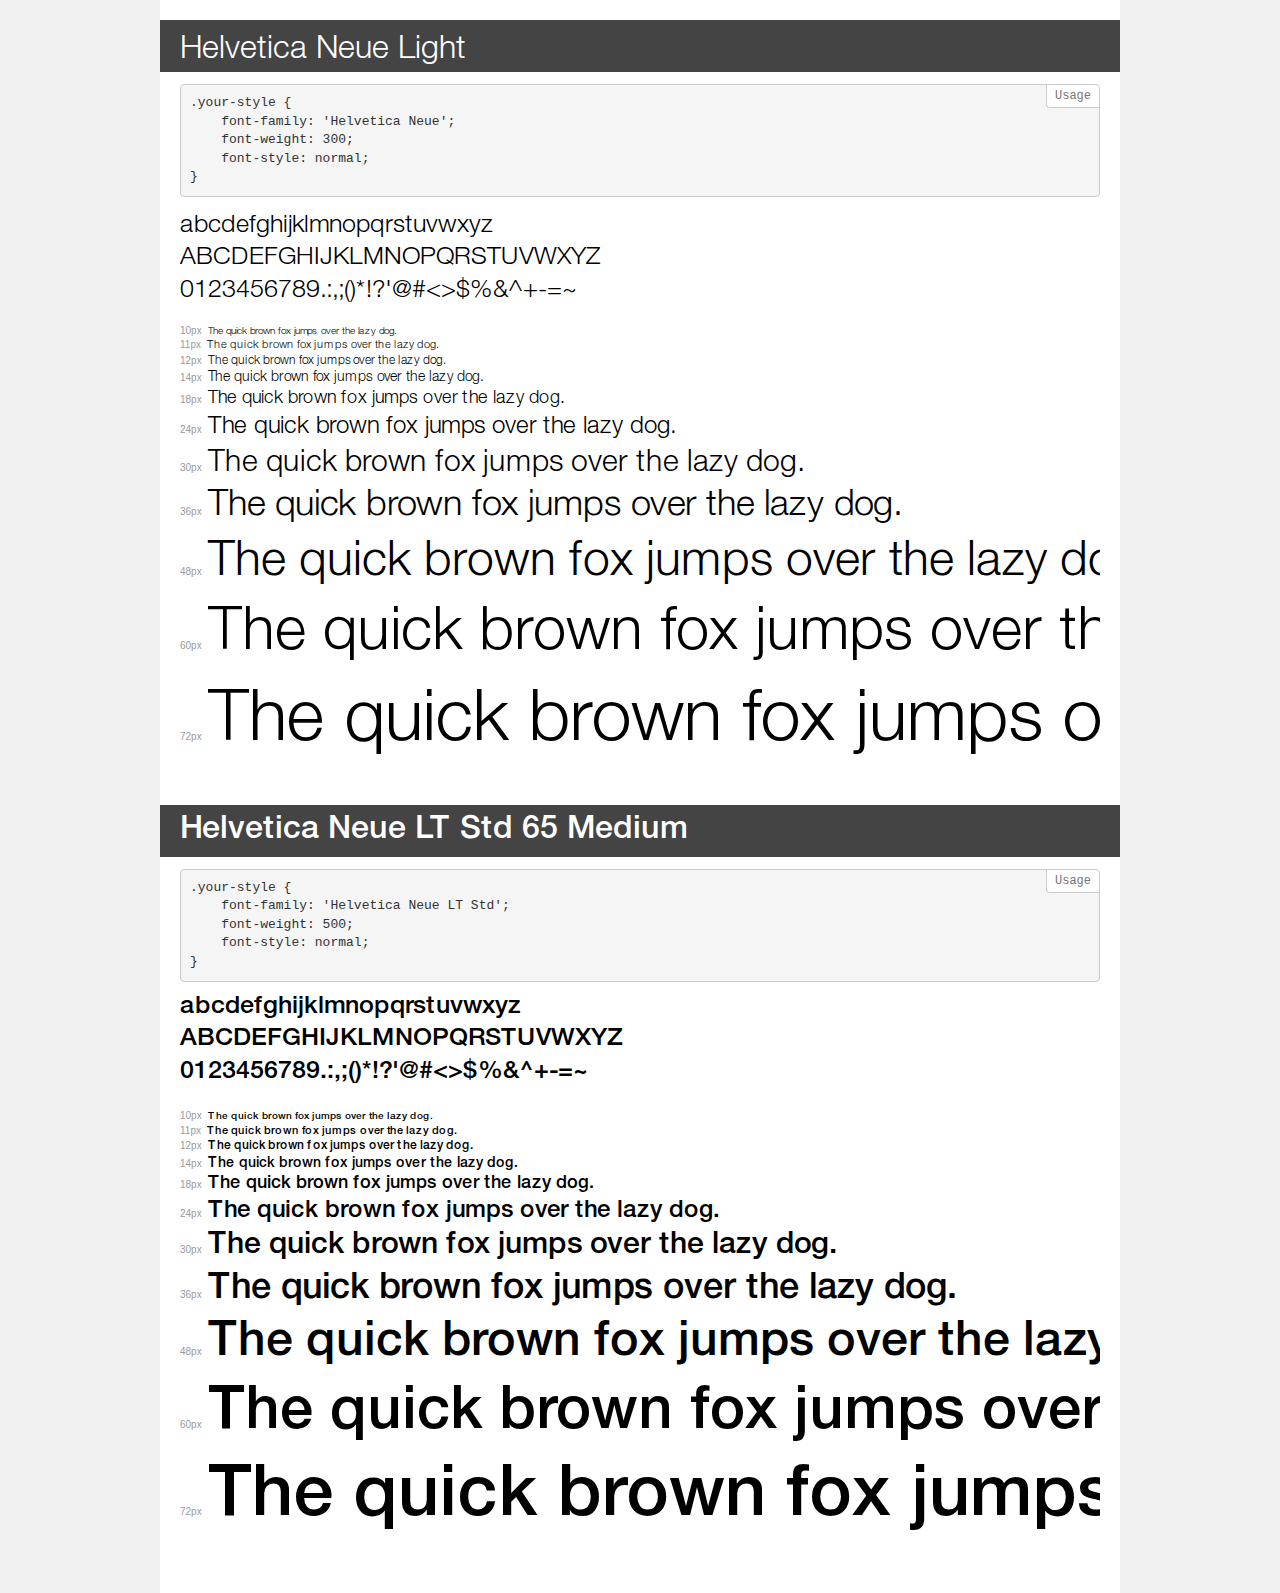
<file: fonts/demo.html>
<!DOCTYPE html>
<html>
<head>
	<meta charset="utf-8">
	<meta http-equiv="X-UA-Compatible" content="IE=edge">
	<meta name="viewport" content="width=device-width, initial-scale=1">
	<meta name="robots" content="noindex, noarchive">
	<title>Transfonter demo</title>
	<link href="stylesheet.css" rel="stylesheet">
	<style>
		/*
		http://meyerweb.com/eric/tools/css/reset/
		v2.0 | 20110126
		License: none (public domain)
		*/
		html, body, div, span, applet, object, iframe,
		h1, h2, h3, h4, h5, h6, p, blockquote, pre,
		a, abbr, acronym, address, big, cite, code,
		del, dfn, em, img, ins, kbd, q, s, samp,
		small, strike, strong, sub, sup, tt, var,
		b, u, i, center,
		dl, dt, dd, ol, ul, li,
		fieldset, form, label, legend,
		table, caption, tbody, tfoot, thead, tr, th, td,
		article, aside, canvas, details, embed,
		figure, figcaption, footer, header, hgroup,
		menu, nav, output, ruby, section, summary,
		time, mark, audio, video {
			margin: 0;
			padding: 0;
			border: 0;
			font-size: 100%;
			font: inherit;
			vertical-align: baseline;
		}
		/* HTML5 display-role reset for older browsers */
		article, aside, details, figcaption, figure,
		footer, header, hgroup, menu, nav, section {
			display: block;
		}
		body {
			line-height: 1;
		}
		ol, ul {
			list-style: none;
		}
		blockquote, q {
			quotes: none;
		}
		blockquote:before, blockquote:after,
		q:before, q:after {
			content: '';
			content: none;
		}
		table {
			border-collapse: collapse;
			border-spacing: 0;
		}
		/* common styles */
		body {
			background: #f1f1f1;
			color: #000;
		}
		.page {
			background: #fff;
			width: 920px;
			margin: 0 auto;
			padding: 20px 20px 0 20px;
			overflow: hidden;
		}
		.font-container {
			overflow-x: auto;
			overflow-y: hidden;
			margin-bottom: 40px;
			line-height: 1.3;
			white-space: nowrap;
			padding-bottom: 5px;
		}
		h1 {
			position: relative;
			background: #444;
			font-size: 32px;
			color: #fff;
			padding: 10px 20px;
			margin: 0 -20px 12px -20px;
		}
		.letters {
			font-size: 25px;
			margin-bottom: 20px;
		}
		.s10:before {
			content: '10px';
		}
		.s11:before {
			content: '11px';
		}
		.s12:before {
			content: '12px';
		}
		.s14:before {
			content: '14px';
		}
		.s18:before {
			content: '18px';
		}
		.s24:before {
			content: '24px';
		}
		.s30:before {
			content: '30px';
		}
		.s36:before {
			content: '36px';
		}
		.s48:before {
			content: '48px';
		}
		.s60:before {
			content: '60px';
		}
		.s72:before {
			content: '72px';
		}
		.s10:before, .s11:before, .s12:before, .s14:before,
		.s18:before, .s24:before, .s30:before, .s36:before,
		.s48:before, .s60:before, .s72:before {
			font-family: Arial, sans-serif;
			font-size: 10px;
			font-weight: normal;
			font-style: normal;
			color: #999;
			padding-right: 6px;
		}
		pre {
			display: block;
			position: relative;
			padding: 9px;
			margin: 0 0 10px;
			font-family: Monaco, Menlo, Consolas, "Courier New", monospace !important;
			font-size: 13px;
			line-height: 1.428571429;
			color: #333;
			font-weight: normal !important;
			font-style: normal !important;
			background-color: #f5f5f5;
			border: 1px solid #ccc;
			overflow-x: auto;
			border-radius: 4px;
		}
		pre:after {
			display: block;
			position: absolute;
			right: 0;
			top: 0;
			content: 'Usage';
			line-height: 1;
			padding: 5px 8px;
			font-size: 12px;
			color: #767676;
			background-color: #fff;
			border: 1px solid #ccc;
			border-right: none;
			border-top: none;
			border-radius: 0 4px 0 4px;
			z-index: 10;
		}
		/* responsive */
		@media (max-width: 959px) {
			.page {
				width: auto;
				margin: 0;
			}
		}
	</style>
</head>
<body>
<div class="page">
	<div class="demo" style="font-family: 'Helvetica Neue'; font-weight: 300; font-style: normal;">
		<h1>Helvetica Neue Light</h1>
		<pre>.your-style {
    font-family: 'Helvetica Neue';
    font-weight: 300;
    font-style: normal;
}</pre>
		<div class="font-container">
			<p class="letters">
				abcdefghijklmnopqrstuvwxyz <br />
				ABCDEFGHIJKLMNOPQRSTUVWXYZ <br />				0123456789.:,;()*!?'@#<>$%&^+-=~
			</p>
			<p class="s10" style="font-size: 10px;">The quick brown fox jumps over the lazy dog.</p>
			<p class="s11" style="font-size: 11px;">The quick brown fox jumps over the lazy dog.</p>
			<p class="s12" style="font-size: 12px;">The quick brown fox jumps over the lazy dog.</p>
			<p class="s14" style="font-size: 14px;">The quick brown fox jumps over the lazy dog.</p>
			<p class="s18" style="font-size: 18px;">The quick brown fox jumps over the lazy dog.</p>
			<p class="s24" style="font-size: 24px;">The quick brown fox jumps over the lazy dog.</p>
			<p class="s30" style="font-size: 30px;">The quick brown fox jumps over the lazy dog.</p>
			<p class="s36" style="font-size: 36px;">The quick brown fox jumps over the lazy dog.</p>
			<p class="s48" style="font-size: 48px;">The quick brown fox jumps over the lazy dog.</p>
			<p class="s60" style="font-size: 60px;">The quick brown fox jumps over the lazy dog.</p>
			<p class="s72" style="font-size: 72px;">The quick brown fox jumps over the lazy dog.</p>
		</div>
	</div>
	<div class="demo" style="font-family: 'Helvetica Neue LT Std'; font-weight: 500; font-style: normal;">
		<h1>Helvetica Neue LT Std 65 Medium</h1>
		<pre>.your-style {
    font-family: 'Helvetica Neue LT Std';
    font-weight: 500;
    font-style: normal;
}</pre>
		<div class="font-container">
			<p class="letters">
				abcdefghijklmnopqrstuvwxyz <br />
				ABCDEFGHIJKLMNOPQRSTUVWXYZ <br />				0123456789.:,;()*!?'@#<>$%&^+-=~
			</p>
			<p class="s10" style="font-size: 10px;">The quick brown fox jumps over the lazy dog.</p>
			<p class="s11" style="font-size: 11px;">The quick brown fox jumps over the lazy dog.</p>
			<p class="s12" style="font-size: 12px;">The quick brown fox jumps over the lazy dog.</p>
			<p class="s14" style="font-size: 14px;">The quick brown fox jumps over the lazy dog.</p>
			<p class="s18" style="font-size: 18px;">The quick brown fox jumps over the lazy dog.</p>
			<p class="s24" style="font-size: 24px;">The quick brown fox jumps over the lazy dog.</p>
			<p class="s30" style="font-size: 30px;">The quick brown fox jumps over the lazy dog.</p>
			<p class="s36" style="font-size: 36px;">The quick brown fox jumps over the lazy dog.</p>
			<p class="s48" style="font-size: 48px;">The quick brown fox jumps over the lazy dog.</p>
			<p class="s60" style="font-size: 60px;">The quick brown fox jumps over the lazy dog.</p>
			<p class="s72" style="font-size: 72px;">The quick brown fox jumps over the lazy dog.</p>
		</div>
	</div>
</div>
</body>
</html>
</file>
<file: css/style.css>
body, h1, h2, h3, h4, h5, h6, p, ul, li, span, a, figure {
  margin: 0;
  padding: 0; }

* {
  box-sizing: border-box; }

ul {
  list-style: none; }

.main-container {
  width: 1170px;
  margin: 0 auto;
  border: 1px solid; }
  @media (max-width: 1200px) {
    .main-container {
      width: 100%;
      padding: 0 15px; } }

.head-slider {
  padding: 40px 0 0 0;
  background-color: #fcfcfc; }
  .head-slider .slide {
    width: 100%;
    display: inline-block; }
    .head-slider .slide .slide-text {
      width: 60%;
      display: inline-block;
      float: left;
      margin-top: 150px; }
      @media (max-width: 767px) {
        .head-slider .slide .slide-text {
          width: 100%; } }
      @media (max-width: 767px) {
        .head-slider .slide .slide-text {
          margin-top: 10px; } }
      @media (max-width: 1200px) and (min-width: 768px) {
        .head-slider .slide .slide-text {
          margin-top: 20px; } }
      .head-slider .slide .slide-text h1 {
        font-weight: 700;
        position: relative;
        z-index: 1;
        margin: 0;
        padding: 55px 0;
        font-family: "Montserrat", sans-serif;
        color: #444444;
        font-size: 60px; }
        @media (max-width: 767px) {
          .head-slider .slide .slide-text h1 {
            font-size: 35px;
            padding: 10px 0; } }
        @media (max-width: 1024px) and (min-width: 768px) {
          .head-slider .slide .slide-text h1 {
            font-size: 40px;
            padding: 20px 0; } }
      .head-slider .slide .slide-text span.yellow-circle {
        position: absolute;
        left: 64px;
        top: 190px;
        height: 190px;
        width: 190px;
        border-radius: 100%;
        background-color: #ffe400; }
        @media (max-width: 1200px) {
          .head-slider .slide .slide-text span.yellow-circle {
            display: none; } }
      .head-slider .slide .slide-text p {
        line-height: 24px;
        margin: 0;
        padding: 10px 0;
        font-family: "Lato", sans-serif;
        color: #757575;
        font-size: 14px; }
      .head-slider .slide .slide-text a {
        background: transparent;
        padding: 15px 36px;
        border: 2px solid #444444;
        border-radius: 0;
        color: #333333;
        font-size: 16px;
        display: inline-block;
        text-decoration: none;
        font-family: "Montserrat", sans-serif;
        text-transform: uppercase;
        transition: 0.3s all ease-in-out 0s;
        margin: 10px 0; }
        .head-slider .slide .slide-text a:before {
          background: #ffe400; }
    .head-slider .slide .slide-img {
      width: 40%;
      display: inline-block;
      float: right; }
      @media (max-width: 767px) {
        .head-slider .slide .slide-img {
          width: 100%; } }
      .head-slider .slide .slide-img img {
        margin-top: 100px;
        z-index: 10;
        position: relative; }
        @media (max-width: 1200px) and (min-width: 768px) {
          .head-slider .slide .slide-img img {
            margin-top: 0; } }
        @media (max-width: 767px) {
          .head-slider .slide .slide-img img {
            width: 100%; } }
      .head-slider .slide .slide-img .large-circle {
        position: absolute;
        right: 0;
        top: 180px;
        height: 540px;
        width: 540px;
        border-radius: 100%;
        background-color: #fff;
        border: 135px solid #ffe400; }
        @media (max-width: 1200px) {
          .head-slider .slide .slide-img .large-circle {
            display: none; } }
  .head-slider.owl-theme .owl-dots {
    position: absolute;
    bottom: 130px;
    left: 6.2%; }
    @media (max-width: 767px) {
      .head-slider.owl-theme .owl-dots {
        top: 400px; } }
    @media (max-width: 767px) {
      .head-slider.owl-theme .owl-dots {
        left: 2%; } }
    @media (max-width: 1200px) and (min-width: 768px) {
      .head-slider.owl-theme .owl-dots {
        bottom: 30px;
        left: 1.2%; } }
    .head-slider.owl-theme .owl-dots .owl-dot span {
      width: 22px;
      height: 4px;
      margin: 5px 7px;
      background: #e3e3e3;
      display: block;
      -webkit-backface-visibility: visible;
      transition: opacity .2s ease;
      border-radius: 0; }
    .head-slider.owl-theme .owl-dots .owl-dot.active span {
      background: #444444; }

.header {
  background-color: #2a2a2a;
  width: 100%;
  display: inline-block;
  padding: 20px 0; }
  .header .logo {
    width: 20%;
    display: inline-block;
    float: left; }
  .header .menu {
    width: 79%;
    display: inline-block;
    float: left; }
    .header .menu ul {
      text-align: right;
      width: 100%;
      margin-top: 8px; }
      .header .menu ul li {
        display: inline-block;
        margin: 0 60px 0 0; }
        .header .menu ul li a {
          text-decoration: none;
          margin: 0;
          padding: 0 0 5px 0;
          font-family: "Montserrat", sans-serif;
          color: #fff;
          font-size: 14px;
          transition: 0.3s all ease-in-out 0s; }
          .header .menu ul li a:hover {
            color: #ffe400; }
          .header .menu ul li a:before {
            background: #ffe400; }

.trans-heading, .about .about-us .about-head, .responsive-sec .responsive .responsive-text .responsive-head, .features .features-head, .work-sec .work-head, .service-sec .service-text .service-head, .pricing-sec .pricing .pricing-head, .team-sec .team .team-head, .news-sec .news .news-head, .contact-sec .contact .contact-head {
  font-size: 91px;
  color: #e8e8e8;
  font-family: "Montserrat", sans-serif;
  text-transform: uppercase;
  font-weight: 900;
  padding: 15px 10px;
  line-height: 80px; }
  @media (max-width: 767px) and (min-width: 401px) {
    .trans-heading, .about .about-us .about-head, .responsive-sec .responsive .responsive-text .responsive-head, .features .features-head, .work-sec .work-head, .service-sec .service-text .service-head, .pricing-sec .pricing .pricing-head, .team-sec .team .team-head, .news-sec .news .news-head, .contact-sec .contact .contact-head {
      font-size: 60px; } }
  @media (max-width: 400px) {
    .trans-heading, .about .about-us .about-head, .responsive-sec .responsive .responsive-text .responsive-head, .features .features-head, .work-sec .work-head, .service-sec .service-text .service-head, .pricing-sec .pricing .pricing-head, .team-sec .team .team-head, .news-sec .news .news-head, .contact-sec .contact .contact-head {
      font-size: 40px; } }

.sec-subheading, .about .about-us .about-subhead, .about .about-number h5, .about .about-number ul li.about-counter h6, .responsive-sec .responsive .responsive-text .responsive-subhead, .about-info-sec .about-info .about-info-head, .features .features-subhead, .features ul li.feature-list .list-wrapper h5, .work-sec .work-subhead, .service-sec .service-text .service-subhead, .service-sec .service-text .service-list li h5, .pricing-sec .pricing .pricing-subhead, .team-sec .team .team-subhead, .news-sec .news .news-subhead, .contact-sec .contact .contact-subhead {
  font-size: 36px;
  color: #444444;
  font-family: "Montserrat", sans-serif;
  text-transform: uppercase;
  font-weight: 700;
  padding: 0 10px 20px 10px;
  margin-top: -58px; }
  @media (max-width: 767px) and (min-width: 401px) {
    .sec-subheading, .about .about-us .about-subhead, .about .about-number h5, .about .about-number ul li.about-counter h6, .responsive-sec .responsive .responsive-text .responsive-subhead, .about-info-sec .about-info .about-info-head, .features .features-subhead, .features ul li.feature-list .list-wrapper h5, .work-sec .work-subhead, .service-sec .service-text .service-subhead, .service-sec .service-text .service-list li h5, .pricing-sec .pricing .pricing-subhead, .team-sec .team .team-subhead, .news-sec .news .news-subhead, .contact-sec .contact .contact-subhead {
      font-size: 25px; } }
  @media (max-width: 400px) {
    .sec-subheading, .about .about-us .about-subhead, .about .about-number h5, .about .about-number ul li.about-counter h6, .responsive-sec .responsive .responsive-text .responsive-subhead, .about-info-sec .about-info .about-info-head, .features .features-subhead, .features ul li.feature-list .list-wrapper h5, .work-sec .work-subhead, .service-sec .service-text .service-subhead, .service-sec .service-text .service-list li h5, .pricing-sec .pricing .pricing-subhead, .team-sec .team .team-subhead, .news-sec .news .news-subhead, .contact-sec .contact .contact-subhead {
      font-size: 21px; } }

.sec-text, .about .about-us .about-text, .about .about-number ul li.about-counter p, .responsive-sec .responsive .responsive-text .responsive-details, .about-info-sec .about-info .about-info-text, .features ul li.feature-list .list-wrapper p, .service-sec .service-text .service-list li p {
  font-size: 16px;
  color: #757575;
  font-family: "Montserrat", sans-serif;
  font-weight: regular;
  padding: 15px 30px; }

.about {
  background-color: #fff;
  text-align: center;
  padding: 65px 0 80px 0; }
  .about .about-us .about-text {
    padding: 5px 30px 30px 0; }
  .about .about-us .about-btn-grp .about-btn {
    background: #ffe400;
    padding: 19px 30px;
    border: 1px solid #ffe400;
    border-radius: 0;
    color: #2a2a2a;
    font-size: 18px;
    width: 226px;
    text-decoration: none;
    font-family: "Montserrat", sans-serif;
    display: inline-block;
    margin: 40px 10px;
    transition: 0.3s all ease-in-out 0s; }
    @media (max-width: 767px) {
      .about .about-us .about-btn-grp .about-btn {
        font-size: 14px; } }
    @media (max-width: 767px) {
      .about .about-us .about-btn-grp .about-btn {
        margin: 10px 10px; } }
    .about .about-us .about-btn-grp .about-btn:hover {
      background-color: #000;
      color: #ffe400;
      border: 1px solid #000; }
    .about .about-us .about-btn-grp .about-btn:before {
      background: #000; }
  .about .about-us ul {
    margin: 40px 0;
    display: inline-block;
    width: 100%; }
    .about .about-us ul li.about-cata {
      width: 31.3%;
      margin-right: 3%;
      display: inline-block;
      height: 398px;
      float: left;
      background-color: #000;
      font-family: "Montserrat", sans-serif;
      padding: 50px 15px;
      border: 1px solid #aaaaaa;
      transition: 0.5s all ease-in-out 0s; }
      @media (max-width: 767px) {
        .about .about-us ul li.about-cata {
          width: 100%;
          margin-top: 10px; } }
      @media (max-width: 767px) {
        .about .about-us ul li.about-cata {
          margin-right: 0; } }
      .about .about-us ul li.about-cata .flip-container {
        perspective: 1000px;
        width: 100%; }
        .about .about-us ul li.about-cata .flip-container .flipper {
          transition: 0.6s;
          transform-style: preserve-3d;
          position: relative;
          width: 100%; }
          .about .about-us ul li.about-cata .flip-container .flipper .front {
            backface-visibility: hidden;
            position: absolute;
            z-index: 2;
            transform: rotateY(0deg);
            width: 100%;
            height: 398px;
            top: 0;
            left: 0; }
            .about .about-us ul li.about-cata .flip-container .flipper .front .cata-logo {
              margin: 60px 0 10px 0;
              display: inline-block; }
              .about .about-us ul li.about-cata .flip-container .flipper .front .cata-logo i {
                color: #ffe400;
                font-size: 100px; }
            .about .about-us ul li.about-cata .flip-container .flipper .front .cata-head {
              color: #fff;
              font-size: 24px;
              font-weight: 600;
              padding: 15px 0; }
          .about .about-us ul li.about-cata .flip-container .flipper .back {
            backface-visibility: hidden;
            position: absolute;
            top: 0;
            left: 0;
            transform: rotateY(180deg);
            transition: 0.5s all ease-in-out 0s; }
            .about .about-us ul li.about-cata .flip-container .flipper .back .cata-logo {
              margin: 10px 0;
              display: inline-block; }
              .about .about-us ul li.about-cata .flip-container .flipper .back .cata-logo i {
                color: #fff;
                font-size: 100px; }
            .about .about-us ul li.about-cata .flip-container .flipper .back .cata-head {
              color: #fff;
              font-size: 24px;
              font-weight: 600;
              padding: 15px 0; }
            .about .about-us ul li.about-cata .flip-container .flipper .back .cata-text {
              font-size: 14px;
              color: #fff;
              padding: 15px;
              transition: all 0.5s linear 0s;
              line-height: 25px;
              font-weight: 300; }
        .about .about-us ul li.about-cata .flip-container:hover .flipper {
          transform: rotateY(180deg); }
      .about .about-us ul li.about-cata:last-child {
        margin-right: 0; }
  .about .about-number {
    margin: 80px 0 0 0; }
    .about .about-number h5 {
      font-size: 30px;
      padding: 50px 0 20px 0; }
    .about .about-number ul {
      display: inline-block;
      width: 100%;
      margin: 80px 0 50px 0; }
      .about .about-number ul li.about-counter {
        width: 23%;
        margin-right: 2%;
        display: inline-block;
        float: left; }
        .about .about-number ul li.about-counter h6 {
          font-size: 46px;
          padding: 10px 0 5px 0;
          line-height: 36px; }
        .about .about-number ul li.about-counter p {
          font-size: 13px;
          padding: 5px 0; }
        .about .about-number ul li.about-counter:last-child {
          margin-right: 0; }

.responsive-sec {
  background-color: #fafafa;
  padding: 100px 0 120px 0; }
  @media (max-width: 767px) {
    .responsive-sec {
      padding: 20px 0 20px 0; } }
  .responsive-sec .responsive {
    width: 100%;
    display: flex; }
    @media (max-width: 767px) {
      .responsive-sec .responsive {
        display: inline-block; } }
    .responsive-sec .responsive .responsive-text {
      width: 60%;
      padding: 40px 0 0 0;
      display: inline-block;
      float: left;
      flex: 1; }
      @media (max-width: 767px) {
        .responsive-sec .responsive .responsive-text {
          width: 100%;
          margin-bottom: 30px; } }
      @media (max-width: 767px) {
        .responsive-sec .responsive .responsive-text {
          padding: 10px 0 0 0; } }
      .responsive-sec .responsive .responsive-text .responsive-head {
        padding: 15px 0; }
      .responsive-sec .responsive .responsive-text .responsive-subhead {
        padding: 0 0 20px 0; }
      .responsive-sec .responsive .responsive-text .responsive-details {
        padding: 15px 40px 0 0; }
      .responsive-sec .responsive .responsive-text .responsive-list {
        margin: 50px 0 30px 0;
        font-family: "Montserrat", sans-serif;
        font-size: 16px;
        color: #757575; }
        .responsive-sec .responsive .responsive-text .responsive-list li {
          padding: 9px 0 0 25px;
          position: relative; }
          .responsive-sec .responsive .responsive-text .responsive-list li:before {
            position: absolute;
            content: "\f005";
            font-family: FontAwesome;
            top: 12px;
            left: 0; }
      .responsive-sec .responsive .responsive-text .purchase-btn {
        background: #ffe400;
        padding: 10px 20px;
        border: 1px solid #ffe400;
        border-radius: 0;
        color: #000;
        font-size: 13px;
        font-family: "Montserrat", sans-serif;
        text-decoration: none;
        text-transform: uppercase;
        display: inline-block;
        font-weight: 500; }
        .responsive-sec .responsive .responsive-text .purchase-btn:before {
          background: #000; }
        .responsive-sec .responsive .responsive-text .purchase-btn:hover {
          color: #fff; }
    .responsive-sec .responsive .responsive-pic {
      width: 40%;
      display: inline-block;
      float: right;
      flex: 1; }
      @media (max-width: 767px) {
        .responsive-sec .responsive .responsive-pic {
          width: 100%; } }
      @media (max-width: 767px) {
        .responsive-sec .responsive .responsive-pic {
          float: left; } }
      .responsive-sec .responsive .responsive-pic img {
        width: auto; }
        @media (max-width: 400px) {
          .responsive-sec .responsive .responsive-pic img {
            width: 100%; } }

.about-info-sec {
  background-image: url("../images/who-we-are.jpg");
  background-size: cover;
  height: 650px;
  text-align: center; }
  .about-info-sec .about-info {
    padding: 160px 0 130px 0; }
    @media (max-width: 767px) {
      .about-info-sec .about-info {
        padding: 50px 0 30px 0; } }
    .about-info-sec .about-info .about-info-head {
      margin: 45px 0 0 0;
      color: #fff; }
    .about-info-sec .about-info .about-info-text {
      color: #fff;
      padding: 12px 30px 35px 30px; }
    .about-info-sec .about-info .info-btn {
      background: transparent;
      padding: 19px 30px;
      border: 1px solid #fff;
      border-radius: 0;
      color: #fff;
      font-size: 18px;
      width: 226px;
      text-decoration: none;
      font-family: "Montserrat", sans-serif;
      display: inline-block;
      margin: 40px 10px; }
      @media (max-width: 767px) {
        .about-info-sec .about-info .info-btn {
          font-size: 14px; } }
      @media (max-width: 767px) {
        .about-info-sec .about-info .info-btn {
          margin: 10px 10px; } }
      .about-info-sec .about-info .info-btn:before {
        background: #ffe400; }
      .about-info-sec .about-info .info-btn:hover {
        color: #000;
        border: 1px solid #ffe400; }

.features {
  margin: 110px 0 100px 0; }
  @media (max-width: 767px) {
    .features {
      margin: 20px 0 30px 0; } }
  .features .features-head {
    padding: 15px 0;
    text-align: center; }
  .features .features-subhead {
    padding: 0 0 20px 0;
    text-align: center; }
  .features ul {
    display: inline-block;
    width: 100%;
    margin: 50px 0 50px 0; }
    .features ul li.feature-list {
      width: 31.8%;
      display: inline-block;
      float: left;
      margin-right: 2.3%;
      margin-top: 40px;
      transition: 0.3s all ease-in-out 0s; }
      @media (max-width: 1200px) and (min-width: 601px) {
        .features ul li.feature-list {
          width: 32%; } }
      @media (max-width: 600px) {
        .features ul li.feature-list {
          width: 100%; } }
      @media (max-width: 1200px) and (min-width: 768px) {
        .features ul li.feature-list {
          margin-right: 1%; } }
      @media (max-width: 767px) {
        .features ul li.feature-list {
          margin-right: 0; } }
      @media (max-width: 767px) {
        .features ul li.feature-list {
          margin-top: 0; } }
      .features ul li.feature-list:nth-child(3n) {
        margin-right: 0; }
      .features ul li.feature-list:hover span {
        border: 2px dashed #fff; }
      .features ul li.feature-list .icon-wrapper {
        display: inline-block; }
        @media (max-width: 1200px) and (min-width: 768px) {
          .features ul li.feature-list .icon-wrapper {
            width: 100%;
            text-align: center; } }
        .features ul li.feature-list .icon-wrapper span {
          display: table;
          float: left;
          height: 66px;
          width: 66px;
          text-align: center;
          border-radius: 100%;
          margin-top: 12px; }
          .features ul li.feature-list .icon-wrapper span i {
            color: #fff;
            font-size: 30px;
            display: table-cell;
            vertical-align: middle; }
      .features ul li.feature-list .icon0 {
        background-color: #73c8b7; }
      .features ul li.feature-list .icon1 {
        background-color: #31aae2; }
      .features ul li.feature-list .icon2 {
        background-color: #c183d6; }
      .features ul li.feature-list .icon3 {
        background-color: #eb768c; }
      .features ul li.feature-list .icon4 {
        background-color: #73c8b7; }
      .features ul li.feature-list .icon5 {
        background-color: #31aae2; }
      .features ul li.feature-list .icon6 {
        background-color: #ebd175; }
      .features ul li.feature-list .icon7 {
        background-color: #718ac7; }
      .features ul li.feature-list .icon8 {
        background-color: #4be3a4; }
      .features ul li.feature-list .list-wrapper {
        width: 75%;
        margin-left: 5%;
        display: inline-block;
        float: left; }
        @media (max-width: 1200px) and (min-width: 601px) {
          .features ul li.feature-list .list-wrapper {
            width: 100%; } }
        @media (max-width: 600px) {
          .features ul li.feature-list .list-wrapper {
            width: 100%; } }
        @media (max-width: 1200px) and (min-width: 601px) {
          .features ul li.feature-list .list-wrapper {
            margin-left: 0; } }
        @media (max-width: 600px) {
          .features ul li.feature-list .list-wrapper {
            margin-left: 0; } }
        @media (max-width: 1200px) and (min-width: 992px) {
          .features ul li.feature-list .list-wrapper {
            margin-left: 2%; } }
        .features ul li.feature-list .list-wrapper h5 {
          font-size: 18px;
          margin: 10px 0 10px 0;
          padding: 0; }
          @media (max-width: 600px) {
            .features ul li.feature-list .list-wrapper h5 {
              font-size: 15px; } }
        .features ul li.feature-list .list-wrapper p {
          margin: 10px 0 15px 0;
          padding: 0;
          display: inline-block;
          line-height: 25px; }
          @media (max-width: 600px) {
            .features ul li.feature-list .list-wrapper p {
              font-size: 13px; } }

.work-sec {
  background-color: #ffe400;
  padding: 78px 0 0 0; }
  @media (max-width: 767px) {
    .work-sec {
      padding-top: 30px;
      padding-bottom: 30px; } }
  .work-sec .work-head {
    padding: 15px 0;
    text-align: center;
    color: #e8d100; }
  .work-sec .work-subhead {
    padding: 0 0 20px 0;
    text-align: center;
    color: #000; }
  .work-sec #tab-container ul.etabs {
    text-align: center;
    padding: 30px 0 45px 0; }
    .work-sec #tab-container ul.etabs li.tab {
      display: inline-block;
      margin: 10px 2px; }
      .work-sec #tab-container ul.etabs li.tab a {
        text-decoration: none;
        display: inline-block;
        border: 1px solid #000;
        font-weight: 600;
        margin: 0;
        padding: 7.5px 16px;
        font-family: "Montserrat", sans-serif;
        color: #000;
        font-size: 14px; }
        .work-sec #tab-container ul.etabs li.tab a.active {
          background-color: #000;
          color: #fff; }
  .work-sec #tab-container .tab-content ul.tab-gallery {
    display: inline-block;
    width: 100%;
    overflow: hidden; }
    .work-sec #tab-container .tab-content ul.tab-gallery li {
      display: inline-block;
      width: 25%;
      float: left;
      overflow: hidden; }
      @media (max-width: 1200px) and (min-width: 768px) {
        .work-sec #tab-container .tab-content ul.tab-gallery li {
          width: 33.33%; } }
      @media (max-width: 767px) and (min-width: 501px) {
        .work-sec #tab-container .tab-content ul.tab-gallery li {
          width: 50%; } }
      @media (max-width: 500px) {
        .work-sec #tab-container .tab-content ul.tab-gallery li {
          width: 100%; } }
      .work-sec #tab-container .tab-content ul.tab-gallery li.image-container {
        position: relative; }
        .work-sec #tab-container .tab-content ul.tab-gallery li.image-container:hover .overlay {
          height: 38%; }
      .work-sec #tab-container .tab-content ul.tab-gallery li .gallery-img {
        display: block;
        width: 100%; }
        .work-sec #tab-container .tab-content ul.tab-gallery li .gallery-img img {
          width: 100%;
          display: block; }
        .work-sec #tab-container .tab-content ul.tab-gallery li .gallery-img .overlay {
          position: absolute;
          bottom: -20px;
          left: 0;
          right: 0;
          background-color: #f8f7f7;
          overflow: visible;
          width: 100%;
          height: 0;
          transition: .5s ease; }
          .work-sec #tab-container .tab-content ul.tab-gallery li .gallery-img .overlay .hover-text {
            white-space: nowrap;
            text-transform: uppercase;
            font-family: "Montserrat", sans-serif;
            position: absolute;
            top: 10px;
            left: 0;
            width: 100%; }
            .work-sec #tab-container .tab-content ul.tab-gallery li .gallery-img .overlay .hover-text h5 {
              color: #444444;
              font-weight: normal;
              font-size: 16px;
              padding: 10px 0 0 10px; }
              @media (max-width: 1200px) and (min-width: 768px) {
                .work-sec #tab-container .tab-content ul.tab-gallery li .gallery-img .overlay .hover-text h5 {
                  font-size: 14px; } }
              @media (max-width: 767px) and (min-width: 501px) {
                .work-sec #tab-container .tab-content ul.tab-gallery li .gallery-img .overlay .hover-text h5 {
                  font-size: 12px;
                  padding: 10px 0; } }
              .work-sec #tab-container .tab-content ul.tab-gallery li .gallery-img .overlay .hover-text h5 span {
                color: #757575;
                font-size: 11px; }
                @media (max-width: 767px) and (min-width: 501px) {
                  .work-sec #tab-container .tab-content ul.tab-gallery li .gallery-img .overlay .hover-text h5 span {
                    font-size: 10px; } }
            .work-sec #tab-container .tab-content ul.tab-gallery li .gallery-img .overlay .hover-text .connectivity {
              position: absolute;
              top: -30px;
              right: 0;
              background-color: #f8f7f7;
              padding: 7px 10px;
              border-radius: 22px 22px 0 0; }
              @media (max-width: 1200px) and (min-width: 768px) {
                .work-sec #tab-container .tab-content ul.tab-gallery li .gallery-img .overlay .hover-text .connectivity {
                  padding: 5px 10px; } }
              .work-sec #tab-container .tab-content ul.tab-gallery li .gallery-img .overlay .hover-text .connectivity li {
                display: table;
                margin: 0 5px;
                background-color: #fff;
                height: 30px;
                width: 30px;
                border-radius: 100%;
                border: 1px solid #000;
                text-align: center; }
                .work-sec #tab-container .tab-content ul.tab-gallery li .gallery-img .overlay .hover-text .connectivity li a {
                  display: table-cell;
                  vertical-align: middle;
                  text-decoration: none; }
                  .work-sec #tab-container .tab-content ul.tab-gallery li .gallery-img .overlay .hover-text .connectivity li a i {
                    color: #000; }

.service-sec {
  padding: 150px 0 0 0;
  width: 100%;
  display: flex; }
  @media (max-width: 767px) {
    .service-sec {
      padding-top: 30px; } }
  @media (max-width: 767px) {
    .service-sec {
      display: inline-block; } }
  .service-sec .service-img {
    width: 45%;
    display: inline-block;
    float: left;
    flex: 1; }
    @media (max-width: 767px) {
      .service-sec .service-img {
        width: 100%; } }
    .service-sec .service-img img {
      width: 100%;
      height: 100%; }
  .service-sec .service-text {
    width: 55%;
    display: inline-block;
    float: left;
    flex: 1; }
    @media (max-width: 767px) {
      .service-sec .service-text {
        width: 100%; } }
    .service-sec .service-text .service-list {
      padding: 110px 100px 110px 15px;
      text-align: center;
      display: inline-block;
      width: 100%; }
      @media (max-width: 767px) {
        .service-sec .service-text .service-list {
          padding: 15px 10px; } }
      .service-sec .service-text .service-list li {
        display: inline-block;
        width: 49.5%;
        float: left; }
        @media (max-width: 767px) {
          .service-sec .service-text .service-list li {
            width: 100%; } }
        .service-sec .service-text .service-list li:first-child {
          border-right: 1px solid #e6e6e6;
          border-bottom: 1px solid #e6e6e6;
          padding-bottom: 45px; }
          @media (max-width: 767px) {
            .service-sec .service-text .service-list li:first-child {
              padding-bottom: 0;
              border-right: none; } }
        .service-sec .service-text .service-list li:nth-child(2) {
          border-bottom: 1px solid #e6e6e6;
          padding-bottom: 45px; }
          @media (max-width: 767px) {
            .service-sec .service-text .service-list li:nth-child(2) {
              padding-bottom: 0; } }
        .service-sec .service-text .service-list li:nth-child(3) {
          border-right: 1px solid #e6e6e6;
          padding-top: 35px; }
          @media (max-width: 767px) {
            .service-sec .service-text .service-list li:nth-child(3) {
              border-right: none;
              padding-top: 0;
              border-bottom: 1px solid #e6e6e6; } }
        .service-sec .service-text .service-list li:last-child {
          padding-top: 35px; }
          @media (max-width: 767px) {
            .service-sec .service-text .service-list li:last-child {
              padding-top: 0; } }
        .service-sec .service-text .service-list li span {
          color: #444444;
          display: inline-block;
          margin: 13px 0; }
          .service-sec .service-text .service-list li span i {
            font-size: 32px; }
        .service-sec .service-text .service-list li h5 {
          font-size: 18px;
          margin: 18px 0 18px 0;
          padding: 0; }
        .service-sec .service-text .service-list li p {
          font-size: 16px;
          margin: 10px 0;
          padding: 0;
          display: inline-block; }

.pricing-sec {
  background-image: url("../images/pricing.jpg");
  height: 1260px;
  background-size: cover;
  padding: 85px 0 50px 0; }
  @media (max-width: 767px) {
    .pricing-sec {
      height: auto; } }
  @media (max-width: 767px) {
    .pricing-sec {
      padding: 30px 0 40px 0; } }
  .pricing-sec .pricing {
    width: 100%;
    display: inline-block; }
    .pricing-sec .pricing .pricing-head {
      color: #e8d100;
      text-align: center; }
    .pricing-sec .pricing .pricing-subhead {
      color: #000;
      text-align: center; }
    .pricing-sec .pricing .standard {
      background-image: url("../images/standard.jpg");
      height: 210px;
      background-size: cover; }
    .pricing-sec .pricing .premium {
      background-image: url("../images/premium.jpg");
      height: 210px;
      background-size: cover; }
    .pricing-sec .pricing .ultimate {
      background-image: url("../images/ultimate.jpg");
      height: 210px;
      background-size: cover; }
    .pricing-sec .pricing .pricing-list {
      margin-bottom: 5px;
      display: inline-block;
      width: 100%;
      margin: 150px 0 50px 0; }
      @media (max-width: 767px) {
        .pricing-sec .pricing .pricing-list {
          margin: 0; } }
      .pricing-sec .pricing .pricing-list li {
        width: 31.5%;
        display: inline-block;
        margin-right: 2.25%;
        text-align: center; }
        @media (max-width: 767px) {
          .pricing-sec .pricing .pricing-list li {
            width: 100%;
            margin-top: 20px; } }
        @media (max-width: 767px) {
          .pricing-sec .pricing .pricing-list li {
            margin-right: 0; } }
        .pricing-sec .pricing .pricing-list li:last-child {
          margin-right: 0; }
        .pricing-sec .pricing .pricing-list li .pricing-box {
          background-color: #fff;
          margin-bottom: 5px; }
          .pricing-sec .pricing .pricing-list li .pricing-box .pricing-data h4 {
            margin: 0;
            padding: 25px 20px 20px;
            font-family: "Poppins", sans-serif;
            color: #fff;
            font-size: 15px;
            text-transform: uppercase; }
          .pricing-sec .pricing .pricing-list li .pricing-box .pricing-data h5 {
            margin: 0;
            padding: 0;
            font-family: "Montserrat", sans-serif;
            color: #fff;
            font-size: 60px; }
            .pricing-sec .pricing .pricing-list li .pricing-box .pricing-data h5 span {
              margin: 0;
              padding: 0;
              font-family: "Muli", sans-serif;
              color: #fff;
              font-size: 15px; }
            .pricing-sec .pricing .pricing-list li .pricing-box .pricing-data h5 sup {
              margin: 0;
              padding: 0;
              font-family: "Muli", sans-serif;
              color: #fff;
              font-size: 25px; }
          .pricing-sec .pricing .pricing-list li .pricing-box .pricing-data p {
            margin: 0;
            padding: 10px 10px 20px;
            font-family: "Muli", sans-serif;
            color: #fff;
            font-size: 15px; }
          .pricing-sec .pricing .pricing-list li .pricing-box .price-speci {
            padding: 60px 0 0 0;
            display: inline-block; }
            @media (max-width: 767px) {
              .pricing-sec .pricing .pricing-list li .pricing-box .price-speci {
                padding: 0; } }
            .pricing-sec .pricing .pricing-list li .pricing-box .price-speci li {
              width: 100%;
              margin: 0;
              padding: 20px 10px;
              font-family: "Muli", sans-serif;
              color: #808080;
              font-size: 15px;
              border-bottom: 1px solid #f0f0f0; }
              .pricing-sec .pricing .pricing-list li .pricing-box .price-speci li:last-child {
                border-bottom: none; }
              .pricing-sec .pricing .pricing-list li .pricing-box .price-speci li i {
                margin-right: 5px; }
        .pricing-sec .pricing .pricing-list li a {
          text-decoration: none;
          display: inline-block;
          width: 100%;
          font-weight: bold;
          background-color: #fff;
          margin: 0;
          padding: 10px 20px;
          font-family: "Muli", sans-serif;
          color: #444444;
          font-size: 14px; }
          .pricing-sec .pricing .pricing-list li a:before {
            background: #000; }
          .pricing-sec .pricing .pricing-list li a:hover {
            color: #fff; }

.team-sec {
  padding: 150px 0 200px 0; }
  @media (max-width: 767px) {
    .team-sec {
      padding: 30px 0 40px 0; } }
  .team-sec .team {
    padding: 75px 0 40px 0;
    display: inline-block;
    width: 100%; }
    @media (max-width: 767px) {
      .team-sec .team {
        padding: 0; } }
    .team-sec .team .team-head {
      text-align: center; }
    .team-sec .team .team-subhead {
      text-align: center; }
    .team-sec .team .team-details {
      display: inline-block;
      width: 100%;
      margin: 100px 0 100px 0; }
      @media (max-width: 767px) {
        .team-sec .team .team-details {
          margin: 0;
          padding: 0 30px; } }
      .team-sec .team .team-details li {
        width: 31.65%;
        display: inline-block;
        margin-right: 2.5%;
        float: left; }
        @media (max-width: 767px) {
          .team-sec .team .team-details li {
            width: 100%;
            margin-bottom: 15px; } }
        @media (max-width: 767px) {
          .team-sec .team .team-details li {
            margin-right: 0; } }
        .team-sec .team .team-details li:last-child {
          margin-right: 0; }
        .team-sec .team .team-details li.image-container {
          position: relative; }
          .team-sec .team .team-details li.image-container .team-box {
            text-align: center; }
            .team-sec .team .team-details li.image-container .team-box img {
              display: block;
              width: 100%;
              height: auto; }
            .team-sec .team .team-details li.image-container .team-box .member-name {
              margin: 0;
              padding: 18px 10px;
              font-family: "Montserrat", sans-serif;
              color: #444444;
              font-size: 16px;
              text-transform: uppercase;
              background-color: #ebebeb;
              border-bottom: 1px dashed #b7b7b7; }
            .team-sec .team .team-details li.image-container .team-box .designation {
              margin: 0;
              padding: 18px 10px;
              font-family: "Montserrat", sans-serif;
              color: #5a5a5a;
              font-size: 11px;
              font-weight: normal;
              text-transform: uppercase;
              background-color: #ebebeb;
              border-radius: 0 0 6px 6px; }
            .team-sec .team .team-details li.image-container .team-box .overlay {
              position: absolute;
              top: 0;
              bottom: 0;
              left: 0;
              right: 0;
              height: 100%;
              width: 100%;
              opacity: 0;
              transition: .5s ease;
              background-color: #ffe400; }
              .team-sec .team .team-details li.image-container .team-box .overlay .hover-text {
                padding: 70px 20px 30px; }
                @media (max-width: 767px) {
                  .team-sec .team .team-details li.image-container .team-box .overlay .hover-text {
                    padding: 0 10px; } }
                .team-sec .team .team-details li.image-container .team-box .overlay .hover-text .hover-name {
                  margin: 0;
                  padding: 20px 10px 8px;
                  font-family: "Montserrat", sans-serif;
                  color: #000;
                  font-size: 24px;
                  text-transform: uppercase; }
                  @media (max-width: 767px) {
                    .team-sec .team .team-details li.image-container .team-box .overlay .hover-text .hover-name {
                      padding: 20px 0 10px; } }
                .team-sec .team .team-details li.image-container .team-box .overlay .hover-text .hover-designation {
                  margin: 0;
                  padding: 8px 10px 30px;
                  font-family: "Montserrat", sans-serif;
                  color: #000;
                  font-size: 16px;
                  text-transform: uppercase; }
                  @media (max-width: 767px) {
                    .team-sec .team .team-details li.image-container .team-box .overlay .hover-text .hover-designation {
                      padding: 10px 0; } }
                .team-sec .team .team-details li.image-container .team-box .overlay .hover-text .member-data {
                  margin: 0;
                  padding: 35px 10px 50px;
                  font-family: "Muli", sans-serif;
                  color: #000;
                  font-size: 14px; }
                  @media (max-width: 767px) {
                    .team-sec .team .team-details li.image-container .team-box .overlay .hover-text .member-data {
                      padding: 20px 0 0; } }
                .team-sec .team .team-details li.image-container .team-box .overlay .hover-text .overlay-icons {
                  text-align: center;
                  display: inline-block;
                  width: 100%;
                  padding: 20px 0;
                  margin: 80px 0 20px 0;
                  border-top: 1px dashed #ab9900; }
                  @media (max-width: 767px) {
                    .team-sec .team .team-details li.image-container .team-box .overlay .hover-text .overlay-icons {
                      margin: 20px 0 0; } }
                  .team-sec .team .team-details li.image-container .team-box .overlay .hover-text .overlay-icons li {
                    display: inline-block;
                    width: auto;
                    float: none;
                    transition: 0.3s all ease-in-out 0s; }
                    @media (max-width: 767px) {
                      .team-sec .team .team-details li.image-container .team-box .overlay .hover-text .overlay-icons li {
                        margin-bottom: 0; } }
                    .team-sec .team .team-details li.image-container .team-box .overlay .hover-text .overlay-icons li a i {
                      margin: 10px 10px;
                      padding: 0;
                      font-family: 0;
                      color: #6b6000;
                      font-size: 22px; }
                      @media (max-width: 767px) {
                        .team-sec .team .team-details li.image-container .team-box .overlay .hover-text .overlay-icons li a i {
                          margin: 2px 3px; } }
                    .team-sec .team .team-details li.image-container .team-box .overlay .hover-text .overlay-icons li:hover {
                      transform: translateY(-10px); }
          .team-sec .team .team-details li.image-container:hover .overlay {
            opacity: 1; }

.purchase-sec {
  background-image: url("../images/purchase.jpg");
  height: 420px;
  background-size: cover;
  background-repeat: no-repeat; }
  .purchase-sec .purchase-info {
    padding: 80px 0 50px 0;
    text-align: center; }
    @media (max-width: 767px) {
      .purchase-sec .purchase-info {
        padding: 30px 0 40px 0; } }
    .purchase-sec .purchase-info .purchase-head {
      margin: 0;
      padding: 20px 10px 4px;
      font-family: "Lato", sans-serif;
      color: #fff;
      font-size: 30px;
      text-transform: uppercase; }
    .purchase-sec .purchase-info .purchase-text {
      margin: 0;
      padding: 4px 10px 30px;
      font-family: "Lato", sans-serif;
      color: #fff;
      font-size: 13px; }
    .purchase-sec .purchase-info .purchase-btn-grp {
      margin: 80px 0 0 0; }
      @media (max-width: 767px) {
        .purchase-sec .purchase-info .purchase-btn-grp {
          margin: 0; } }
      .purchase-sec .purchase-info .purchase-btn-grp .purchase-sec-btn {
        background: #fff;
        padding: 15px 32px;
        border: 1px solid #fff;
        border-radius: 0;
        color: #000;
        font-size: 13px;
        font-family: "Lato", sans-serif;
        text-decoration: none;
        text-transform: uppercase;
        font-weight: 600;
        margin: 20px 8px 10px; }
        @media (max-width: 767px) {
          .purchase-sec .purchase-info .purchase-btn-grp .purchase-sec-btn {
            margin: 10px 0; } }
        .purchase-sec .purchase-info .purchase-btn-grp .purchase-sec-btn:before {
          background: #ffe400; }
        .purchase-sec .purchase-info .purchase-btn-grp .purchase-sec-btn:hover {
          border: 1px solid #ffe400; }

.news-sec {
  padding: 65px 0 100px 0;
  display: inline-block;
  width: 100%; }
  @media (max-width: 767px) {
    .news-sec {
      padding: 30px 0 40px 0; } }
  .news-sec .news {
    padding: 50px 0 40px 0;
    display: inline-block;
    width: 100%; }
    @media (max-width: 767px) {
      .news-sec .news {
        padding: 10px 0 10px 0; } }
    .news-sec .news .news-head {
      text-align: center; }
    .news-sec .news .news-subhead {
      text-align: center; }
    .news-sec .news .news-list {
      margin: 85px 0 0 0; }
      .news-sec .news .news-list li {
        display: inline-block;
        float: left;
        width: 23.2%;
        margin-right: 2.4%; }
        @media (max-width: 767px) {
          .news-sec .news .news-list li {
            width: 100%; } }
        @media (max-width: 767px) {
          .news-sec .news .news-list li {
            margin-right: 0; } }
        .news-sec .news .news-list li:last-child {
          margin-right: 0; }
        .news-sec .news .news-list li .news-box {
          text-align: center;
          position: relative; }
          .news-sec .news .news-list li .news-box img {
            width: 100%; }
            @media (max-width: 767px) {
              .news-sec .news .news-list li .news-box img {
                width: auto; } }
          .news-sec .news .news-list li .news-box .news-date {
            margin: 0 auto;
            padding: 6px 25px;
            font-family: "Montserrat", sans-serif;
            color: #444444;
            font-size: 12px;
            background-color: #f9f9f9;
            border: 1px solid;
            border-radius: 20px;
            display: block;
            margin-top: -20px;
            width: 135px;
            position: relative;
            z-index: 9;
            font-weight: bold; }
          .news-sec .news .news-list li .news-box .news-title {
            margin: 25px 5px 7px;
            padding: 0;
            font-family: "Montserrat", sans-serif;
            color: #444444;
            font-size: 18px;
            text-transform: uppercase; }
          .news-sec .news .news-list li .news-box .news-comment {
            text-transform: uppercase;
            display: inline-block;
            width: 100%;
            text-align: center; }
            .news-sec .news .news-list li .news-box .news-comment li {
              float: none;
              margin: 0;
              padding: 0;
              font-family: "Montserrat", sans-serif;
              color: #7e7e7e;
              font-size: 9.75px; }
              .news-sec .news .news-list li .news-box .news-comment li a {
                text-decoration: none;
                color: #7e7e7e; }
              @media (max-width: 767px) {
                .news-sec .news .news-list li .news-box .news-comment li {
                  display: inline-block;
                  width: 28%; } }
          .news-sec .news .news-list li .news-box .news-text {
            margin: 0;
            padding: 30px 30px 20px;
            font-family: "Muli", sans-serif;
            color: #757575;
            font-size: 14px; }
          .news-sec .news .news-list li .news-box .news-btn {
            background: #f9f9f9;
            padding: 7px 25px;
            border: 1px solid #f9f9f9;
            border-radius: 25px;
            color: #000;
            font-size: 10px;
            display: inline-block;
            text-decoration: none;
            font-family: "Montserrat", sans-serif;
            text-transform: uppercase;
            font-weight: bold;
            transition: 0.3s all ease-in-out 0s;
            margin: 10px 0 20px; }
            .news-sec .news .news-list li .news-box .news-btn:hover {
              border: 1px solid #000;
              background-color: #ffe400; }
            .news-sec .news .news-list li .news-box .news-btn:before {
              background: #ffe400;
              border-radius: 25px; }

.contact-sec {
  background-image: url("../images/contact.jpg");
  background-size: cover;
  padding: 100px 0 50px 0; }
  @media (max-width: 767px) {
    .contact-sec {
      padding: 30px 0 40px 0; } }
  .contact-sec .contact .contact-head {
    text-align: center; }
  .contact-sec .contact .contact-subhead {
    text-align: center; }
  .contact-sec .contact .contact-form {
    display: inline-block;
    width: 100%;
    margin: 140px 0 20px 0; }
    @media (max-width: 767px) {
      .contact-sec .contact .contact-form {
        margin: 30px 0 10px 0; } }
    .contact-sec .contact .contact-form li input {
      width: 100%;
      margin: 0;
      padding: 10px 5px;
      font-family: "Poppins", sans-serif;
      color: #808080;
      font-size: 14px;
      margin-bottom: 20px; }
      .contact-sec .contact .contact-form li input:focus {
        box-shadow: 0 0 7px 1px #ffe400; }
    .contact-sec .contact .contact-form li:first-child {
      width: 49%;
      display: inline-block;
      float: left; }
      @media (max-width: 400px) {
        .contact-sec .contact .contact-form li:first-child {
          width: 100%; } }
    .contact-sec .contact .contact-form li:nth-child(2) {
      width: 49%;
      display: inline-block;
      float: right; }
      @media (max-width: 400px) {
        .contact-sec .contact .contact-form li:nth-child(2) {
          width: 100%; } }
    .contact-sec .contact .contact-form li:nth-child(3) {
      width: 49%;
      display: inline-block;
      float: left; }
      @media (max-width: 400px) {
        .contact-sec .contact .contact-form li:nth-child(3) {
          width: 100%; } }
    .contact-sec .contact .contact-form li:nth-child(4) {
      width: 49%;
      display: inline-block;
      float: right; }
      @media (max-width: 400px) {
        .contact-sec .contact .contact-form li:nth-child(4) {
          width: 100%; } }
    .contact-sec .contact .contact-form li textarea {
      height: 500px;
      width: 100%;
      margin: 0;
      padding: 10px 5px;
      font-family: "Poppins", sans-serif;
      color: #808080;
      font-size: 14px; }
      .contact-sec .contact .contact-form li textarea:focus {
        box-shadow: 0 0 7px 1px #ffe400; }
  .contact-sec .contact .send-btn {
    text-transform: uppercase;
    background: #ffe400;
    padding: 17px 48px;
    border: 1px solid #ffe400;
    border-radius: 0;
    color: #000;
    font-size: 17px;
    font-family: "Montserrat", sans-serif;
    text-decoration: none;
    display: inline-block; }
    .contact-sec .contact .send-btn:before {
      background: #000; }
    .contact-sec .contact .send-btn:hover {
      color: #fff;
      border: 1px solid #000; }

.location-sec {
  text-align: center;
  background-image: url("../images/location.jpg");
  background-size: cover; }
  .location-sec button {
    height: 160px;
    cursor: pointer; }
    .location-sec button.slide-toggle {
      background: transparent;
      padding: 20px 40px;
      border: none;
      border-radius: 0;
      color: #000;
      font-size: 30px; }

.accord-header {
  cursor: pointer; }

.accord-content {
  display: none; }

.footer-sec {
  background-color: #212121;
  overflow: hidden; }
  .footer-sec .footer {
    width: 100%;
    display: inline-block;
    text-align: center;
    padding: 50px 0 40px; }
    @media (max-width: 767px) {
      .footer-sec .footer {
        padding: 10px 0 10px 0; } }
    .footer-sec .footer .contact-no {
      display: inline-block;
      float: left;
      width: 25%; }
      @media (max-width: 400px) {
        .footer-sec .footer .contact-no {
          width: 100%; } }
      .footer-sec .footer .contact-no span {
        border-radius: 100%;
        background-color: #2e2d2d;
        display: inline-block;
        padding: 12px 22px;
        border: 1px solid #fff;
        margin: 10px 0 10px; }
        .footer-sec .footer .contact-no span i {
          color: #fff;
          font-size: 30px; }
      .footer-sec .footer .contact-no p {
        margin: 0;
        padding: 20px 10px 20px;
        font-family: "Muli", sans-serif;
        color: #fff;
        font-size: 13px; }
    .footer-sec .footer .social-media {
      display: inline-block;
      float: left;
      width: 49%; }
      @media (max-width: 400px) {
        .footer-sec .footer .social-media {
          width: 100%; } }
      .footer-sec .footer .social-media ul {
        padding: 50px 0 20px; }
        @media (max-width: 400px) {
          .footer-sec .footer .social-media ul {
            padding: 20px 0; } }
        .footer-sec .footer .social-media ul li {
          display: inline-block;
          text-align: center;
          width: auto;
          margin: 10px 8px;
          transition: 0.3s all ease-in-out 0s; }
          @media (max-width: 767px) {
            .footer-sec .footer .social-media ul li {
              margin: 5px 1px; } }
          .footer-sec .footer .social-media ul li:hover {
            transform: translateY(-10px); }
          .footer-sec .footer .social-media ul li a i {
            margin: 10px 10px;
            padding: 0;
            font-family: 0;
            color: #fff;
            font-size: 22px; }
    .footer-sec .footer .our-address {
      display: inline-block;
      float: left;
      width: 25%; }
      @media (max-width: 400px) {
        .footer-sec .footer .our-address {
          width: 100%; } }
      .footer-sec .footer .our-address span {
        border-radius: 100%;
        background-color: #2e2d2d;
        display: inline-block;
        padding: 15px 17px;
        border: 1px solid #fff;
        margin: 10px 0 10px; }
        .footer-sec .footer .our-address span i {
          color: #fff;
          font-size: 25px; }
      .footer-sec .footer .our-address p {
        margin: 0;
        padding: 20px 10px 20px;
        font-family: "Muli", sans-serif;
        color: #fff;
        font-size: 13px; }

.bg-copyrights {
  background-color: #2e2d2d; }
  .bg-copyrights p {
    margin: 0;
    padding: 20px 10px;
    font-family: "Muli", sans-serif;
    color: #fff;
    font-size: 12px;
    text-align: center; }

/*# sourceMappingURL=style.css.map */
</file>
<file: fonts/stylesheet.css>
/* This stylesheet generated by Transfonter (https://transfonter.org) on July 3, 2017 9:10 AM */

@font-face {
	font-family: 'Helvetica Neue';
	src: url('HelveticaNeue-Light.eot');
	src: url('HelveticaNeue-Light.eot?#iefix') format('embedded-opentype'),
		url('HelveticaNeue-Light.woff') format('woff'),
		url('HelveticaNeue-Light.ttf') format('truetype');
	font-weight: 300;
	font-style: normal;
}

@font-face {
	font-family: 'Helvetica Neue LT Std';
	src: url('HelveticaNeueLTStd-Md.eot');
	src: url('HelveticaNeueLTStd-Md.eot?#iefix') format('embedded-opentype'),
		url('HelveticaNeueLTStd-Md.woff') format('woff'),
		url('HelveticaNeueLTStd-Md.ttf') format('truetype');
	font-weight: 500;
	font-style: normal;
}
</file>
